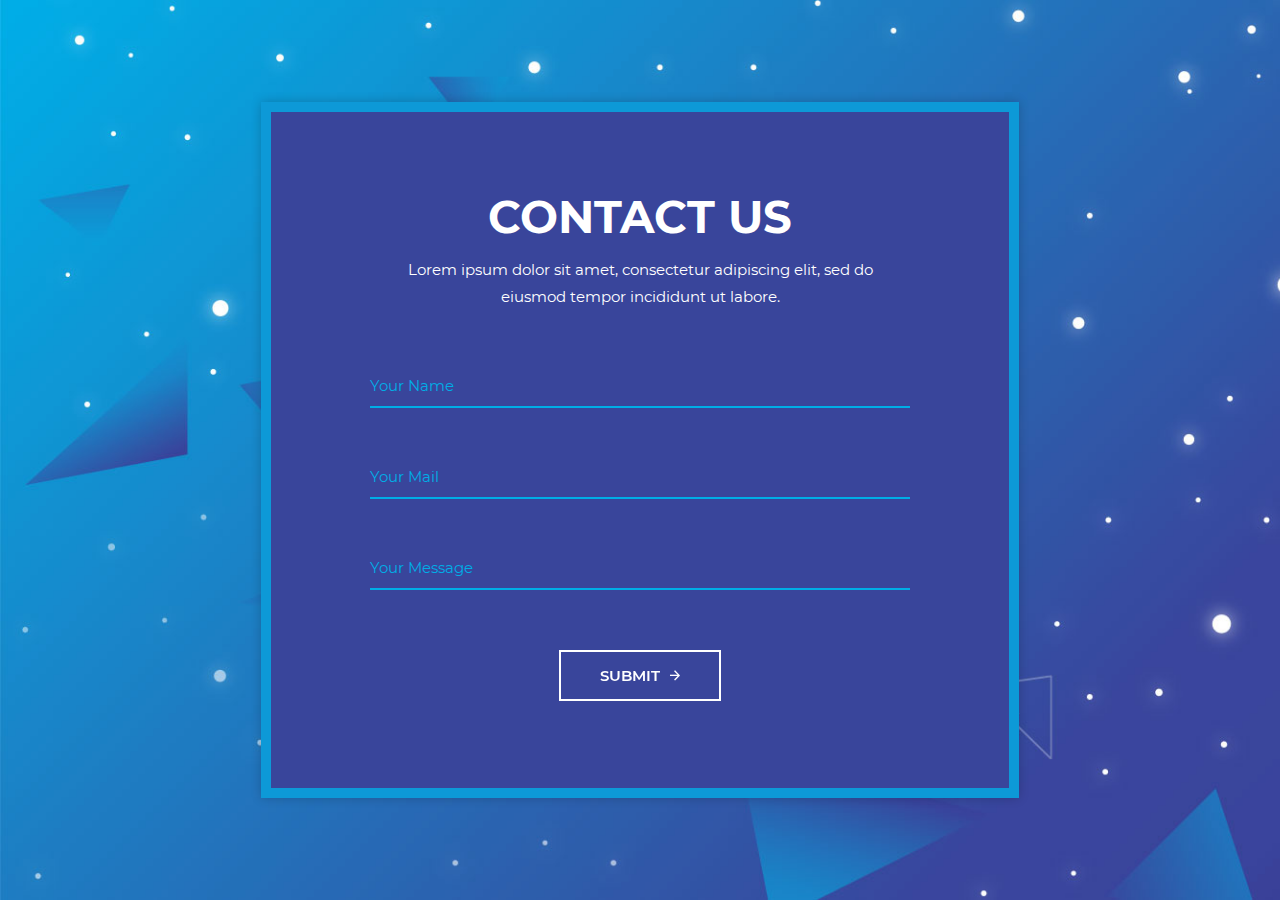
<file: colorlib-regform-23/index.html>
<!DOCTYPE html>
<html>
	<head>
		<meta charset="utf-8">
		<title>RegistrationForm_v7 by Colorlib</title>
		<meta name="viewport" content="width=device-width, initial-scale=1.0">

		<!-- MATERIAL DESIGN ICONIC FONT -->
		<link rel="stylesheet" href="fonts/material-design-iconic-font/css/material-design-iconic-font.min.css">
		
		<!-- STYLE CSS -->
		<link rel="stylesheet" href="css/style.css">
	</head>

	<body>

		<div class="wrapper">
			<div class="inner">
				<form action="">
					<h3>Contact Us</h3>
					<p>Lorem ipsum dolor sit amet, consectetur adipiscing elit, sed do eiusmod tempor incididunt ut labore.</p>
					<label class="form-group">
						<input type="text" class="form-control"  required>
						<span>Your Name</span>
						<span class="border"></span>
					</label>
					<label class="form-group">
						<input type="text" class="form-control"  required>
						<span for="">Your Mail</span>
						<span class="border"></span>
					</label>
					<label class="form-group" >
						<textarea name="" id="" class="form-control" required></textarea>
						<span for="">Your Message</span>
						<span class="border"></span>
					</label>
					<button>Submit 
						<i class="zmdi zmdi-arrow-right"></i>
					</button>
				</form>
			</div>
		</div>
		
	</body><!-- This templates was made by Colorlib (https://colorlib.com) -->
</html>
</file>
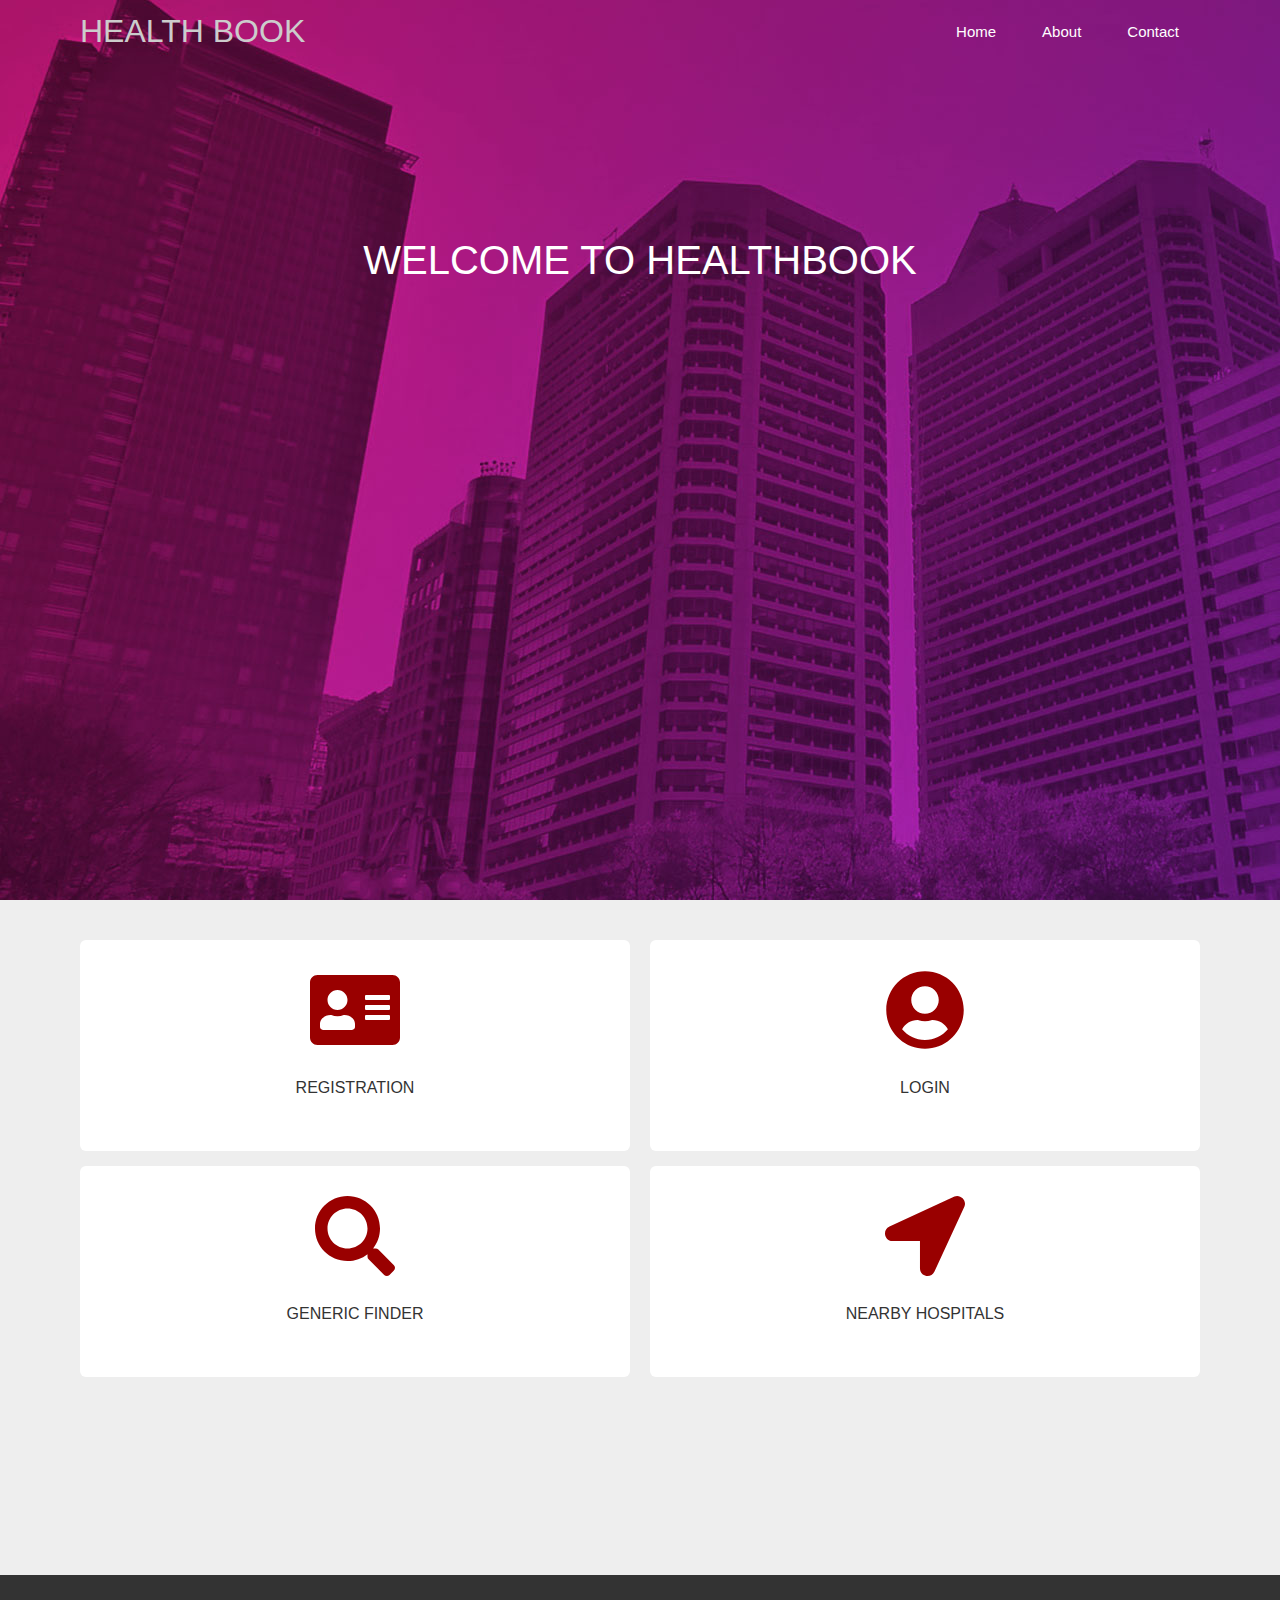
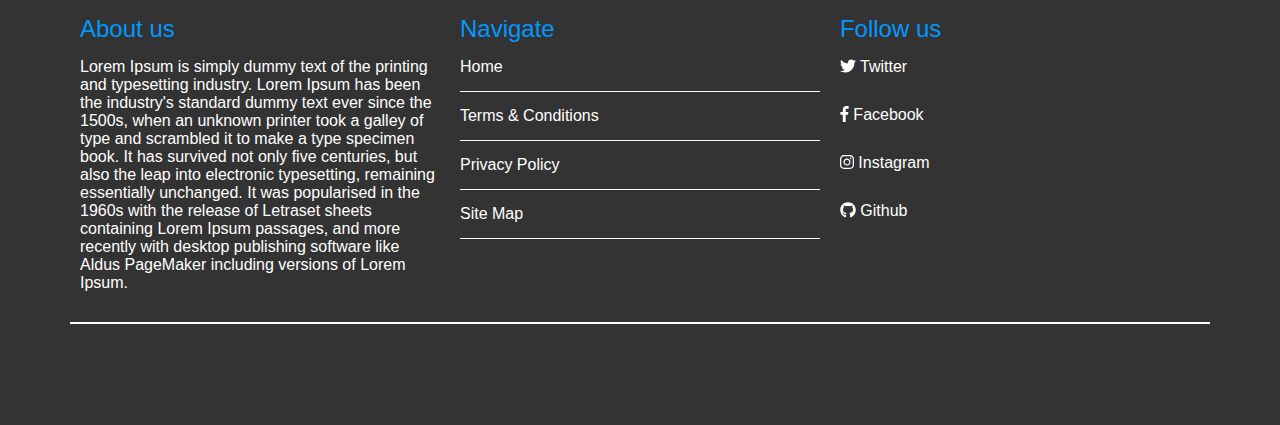
<file: Website/Index.html>
<!DOCTYPE html >
<html >
<head>
<meta http-equiv="Content-Type" content="text/html; charset=utf-8" />
<title>HEALTH BOOK</title>
<link href="css/main.css" rel="stylesheet">
<link href="css/all.min.css" rel="stylesheet">
<script src="js/all.min.js"></script>
<script src="js/jquery-3.3.1.min.js"></script>
<script src="js/main.js"></script>
</head>
<body>
<header class="header"> 
<div class="header-top">
<div class="container">
<div class="col-4 f-left"><h2 class="logo">Health Book</h2></div>
<div class="col-8 f-right">
<nav class="navigation">
<a href="#">Home</a>
<a href="#">About</a>
<a href="#">Contact</a>
</nav>
</div>
<div class="cf"></div>
</div>
<div class="banner">
<div class="col-12">
<h1>WELCOME TO HEALTHBOOK</h1>
</div><!--banner-col-->
</div><!--banner-->
</div><!--container-->
</header><!--header-->
<section class="services">
<div class="container">
<div class="col-6 f-left text-center">
<div class="ser-icon"><i class="fas fa-address-card"></i></div>
<p>REGISTRATION</p>
</div><!--col-->



<div class="col-6 text-center f-left">
<div class="ser-icon"><i class="fa fa-user-circle"></i></div>
<p>LOGIN</p>
</div><!--col-->

<div class="col-6 text-center f-left">
<div class="ser-icon"><i class="fa fa-search" aria-hidden="true"></i></div>
<p>GENERIC FINDER</p>
</div><!--col-->
<div class="col-6 text-center f-left">
<div class="ser-icon"><i class="fa fa-location-arrow" aria-hidden="true"></i></div>
<p>NEARBY HOSPITALS</p>
</div><!--col-->

<div class="cf"></div>
</div>
</section>

<section class="footer">
<div class="container">
<div class="col-4 f-left ">
<h2>About us</h2>
<p>
Lorem Ipsum is simply dummy text of the printing and typesetting industry. Lorem Ipsum has been the industry's standard dummy text ever since the 1500s, when an unknown printer took a galley of type and scrambled it to make a type specimen book. It has survived not only five centuries, but also the leap into electronic typesetting, remaining essentially unchanged. It was popularised in the 1960s with the release of Letraset sheets containing Lorem Ipsum passages, and more recently with desktop publishing software like Aldus PageMaker including versions of Lorem Ipsum.
</p>
</div><!--col-->

<div class="col-4 f-left ">
<h2>Navigate</h2>
<ul class="foot-nav">
<li><a href="#">Home</a></li>
<li><a href="#">Terms & Conditions</a></li>
<li><a href="#">Privacy Policy</a></li>
<li><a href="#">Site Map</a></li>
</ul>
</div><!--col-->

<div class="col-4 f-left">
<h2>Follow us</h2>
<ul>
<li><a href="#"><i class="fab fa-twitter"></i> Twitter</a></li>
<li><a href="#"><i class="fab fa-facebook-f"></i> Facebook</a></li>
<li><a href="#"><i class="fab fa-instagram"></i> Instagram</a></li>
<li><a href="#"><i class="fab fa-github"></i> Github</a></li>
</ul>

</div><!--col-->

<div class="cf"></div>
<div class="divider"></div>
</div>
</section>


<script src="https://code.jquery.com/jquery-2.2.0.min.js" type="text/javascript"></script>
  <script src="js/slick.min.js" type="text/javascript" charset="utf-8"></script>
  <script type="text/javascript">
    $(document).on('ready', function() {
      $(".vertical-center-4").slick({
        dots: true,
        vertical: true,
        centerMode: true,
        slidesToShow: 4,
        slidesToScroll: 2
      });
      $(".vertical-center-3").slick({
        dots: true,
        vertical: true,
        centerMode: true,
        slidesToShow: 3,
        slidesToScroll: 3
      });
      $(".vertical-center-2").slick({
        dots: true,
        vertical: true,
        centerMode: true,
        slidesToShow: 2,
        slidesToScroll: 2
      });
      $(".vertical-center").slick({
        dots: true,
        vertical: true,
        centerMode: true,
      });
      $(".vertical").slick({
        dots: true,
        vertical: true,
        slidesToShow: 3,
        slidesToScroll: 3
      });
      $(".regular").slick({
        dots: true,
        infinite: true,
        slidesToShow: 3,
        slidesToScroll: 3
      });
      $(".center").slick({
        dots: true,
        infinite: true,
        centerMode: true,
        slidesToShow: 5,
        slidesToScroll: 3
      });
      $(".variable").slick({
        dots: true,
        infinite: true,
        variableWidth: true
      });
      $(".lazy").slick({
        lazyLoad: 'ondemand', // ondemand progressive anticipated
        infinite: true
      });
    });
</script>




</body>
</html>
</file>
<file: colorlib-regform-23/css/style.css>
@font-face {
  font-family: "Montserrat-Regular";
  src: url("../fonts/Montserrat/Montserrat-Regular.ttf"); }
@font-face {
  font-family: "Montserrat-Bold";
  src: url("../fonts/Montserrat/Montserrat-Bold.ttf"); }
@font-face {
  font-family: "Montserrat-SemiBold";
  src: url("../fonts/Montserrat/Montserrat-SemiBold.ttf"); }
* {
  -webkit-box-sizing: border-box;
  -moz-box-sizing: border-box;
  box-sizing: border-box; }

body {
  font-family: "Montserrat-Regular";
  color: #fff;
  font-size: 15px;
  margin: 0; }

input, textarea, select, button {
  font-family: "Montserrat-Regular";
  color: #fff;
  font-size: 15px; }

p, h1, h2, h3, h4, h5, h6, ul {
  margin: 0; }

img {
  max-width: 100%; }

ul {
  padding-left: 0;
  margin-bottom: 0; }

a:hover {
  text-decoration: none; }

:focus {
  outline: none; }

.wrapper {
  min-height: 100vh;
  display: flex;
  align-items: center;
  background: url("../images/bg-registration-form-7.jpg") no-repeat;
  background-size: cover; }

.inner {
  max-width: 758px;
  margin: auto;
  background: #39459b;
  border: 10px solid #0d99d7;
  padding: 77px 99px 87px;
  box-shadow: 0px 0px 10px 0px rgba(0, 0, 0, 0.2);
  -webkit-box-shadow: 0px 0px 10px 0px rgba(0, 0, 0, 0.2);
  -moz-box-shadow: 0px 0px 10px 0px rgba(0, 0, 0, 0.2);
  -ms-box-shadow: 0px 0px 10px 0px rgba(0, 0, 0, 0.2);
  -o-box-shadow: 0px 0px 10px 0px rgba(0, 0, 0, 0.2); }

textarea {
  resize: none; }

h3 {
  text-transform: uppercase;
  font-size: 45px;
  font-family: "Montserrat-Bold";
  text-align: center;
  margin-bottom: 12px; }

p {
  text-align: center;
  padding: 0 10px;
  margin-bottom: 55px;
  line-height: 1.8; }

.form-group {
  position: relative;
  display: block;
  margin-bottom: 48px; }
  .form-group span {
    font-size: 15px;
    color: #00ade6;
    position: absolute;
    top: 11px;
    transition: all .2s ease;
    transform-origin: 0 0;
    cursor: text; }
  .form-group span.border {
    height: 2px;
    display: block;
    position: absolute;
    width: 100%;
    left: 0;
    top: 41px;
    transform: scaleX(0);
    transition: all .15s ease;
    background: #fff; }

.form-control {
  border: none;
  border-bottom: 2px solid #00ade6;
  display: block;
  width: 100%;
  height: 43px;
  font-size: 15px;
  background: none;
  font-family: "Montserrat-SemiBold"; }
  .form-control:focus, .form-control:valid {
    border-bottom: 2px solid #fff; }
    .form-control:focus + span, .form-control:valid + span {
      transform: translateY(-22px) scale(0.8); }
      .form-control:focus + span + .border, .form-control:valid + span + .border {
        transform: scaleX(1); }

textarea.form-control {
  padding-top: 10px;
  padding-bottom: 10px; }

button {
  border: none;
  width: 162px;
  height: 51px;
  border: 2px solid #fff;
  margin: auto;
  margin-top: 60px;
  cursor: pointer;
  display: flex;
  align-items: center;
  justify-content: center;
  padding: 0;
  background: none;
  color: #fff;
  text-transform: uppercase;
  font-family: "Montserrat-SemiBold";
  -webkit-transform: perspective(1px) translateZ(0);
  transform: perspective(1px) translateZ(0);
  position: relative;
  -webkit-transition-property: color;
  transition-property: color;
  -webkit-transition-duration: 0.3s;
  transition-duration: 0.3s; }
  button i {
    margin-left: 10px;
    -webkit-transform: translateZ(0);
    transform: translateZ(0);
    -webkit-transition-duration: 0.1s;
    transition-duration: 0.1s;
    -webkit-transition-property: transform;
    transition-property: transform;
    -webkit-transition-timing-function: ease-out;
    transition-timing-function: ease-out; }
  button:before {
    content: "";
    position: absolute;
    z-index: -1;
    top: 0;
    left: 0;
    right: 0;
    bottom: 0;
    background: #2098D1;
    -webkit-transform: scaleX(0);
    transform: scaleX(0);
    -webkit-transform-origin: 0 50%;
    transform-origin: 0 50%;
    -webkit-transition-property: transform;
    transition-property: transform;
    -webkit-transition-duration: 0.3s;
    transition-duration: 0.3s;
    -webkit-transition-timing-function: ease-out;
    transition-timing-function: ease-out; }
  button:hover {
    border-color: transparent; }
    button:hover:before {
      -webkit-transform: scaleX(1);
      transform: scaleX(1); }
    button:hover i {
      -webkit-transform: translateX(4px);
      transform: translateX(4px); }

@media (max-width: 767px) {
  h3 {
    font-size: 38px; }

  p {
    font-size: 14px;
    padding: 0; }

  .inner {
    padding: 27px 20px 37px;
    border: none;
    box-shadow: none;
    -webkit-box-shadow: none;
    -moz-box-shadow: none;
    -ms-box-shadow: none;
    -o-box-shadow: none; }

  .wrapper {
    background: #39459b;
    border: 10px solid #0d99d7; } }

/*# sourceMappingURL=style.css.map */
</file>
<file: Website/css/main.css>
*
{ box-sizing:border-box;}

html, body, div, span, applet, object, iframe,
h1, h2, h3, h4, h5, h6, p, blockquote, pre,
a, abbr, acronym, address, big, cite, code,
del, dfn, em, img, ins, kbd, q, s, samp,
small, strike, strong, sub, sup, tt, var,
b, u, i, center,
dl, dt, dd, ol, ul, li,
fieldset, form, label, legend,
table, caption, tbody, tfoot, thead, tr, th, td,
article, aside, canvas, details, embed, 
figure, figcaption, footer, header, hgroup, 
menu, nav, output, ruby, section, summary,
time, mark, audio, video {
	margin: 0;
	padding: 0;
	border: 0;
	font-size: 100%;
	font: inherit;
	vertical-align: baseline;
	box-sizing:border-box;
}
/* HTML5 display-role reset for older browsers */
article, aside, details, figcaption, figure, 
footer, header, hgroup, menu, nav, section {
	display: block;box-sizing:border-box;
}
body {
	line-height: 1;
}
ol, ul {
	list-style: none;
}
blockquote, q {
	quotes: none;
}
blockquote:before, blockquote:after,
q:before, q:after {
	content: '';
	content: none;
}
table {
	border-collapse: collapse;
	border-spacing: 0;
}
.cf
{ clear:both;}
.f-left
{ float:left;}
.f-right
{ float:right;}
.text-center
{ text-align:center;}
.container
{ width:1140px; margin:0 auto;}
.col-1
{ width:calc(8.33% - 20px); margin:0px 10px;}
.col-2
{ width:calc(16.66% - 20px); margin:0px 10px;}
.col-3
{ width:calc(25% - 20px); margin:0px 10px;}
.col-4
{ width:calc(33.33% - 20px); margin:0px 10px;}
.col-5
{ width:calc(41.66% - 20px); margin:0px 10px;}
.col-6
{ width:calc(50% - 20px); margin:0px 10px;}
.col-7
{ width:calc(58.33% - 20px); margin:0px 10px;}
.col-8
{ width:calc(66.66% - 20px); margin:0px 10px;}
.col-9
{ width:calc(75% - 20px); margin:0px 10px;}
.col-10
{ width:calc(83.33% - 20px); margin:0px 10px;}
.col-11
{ width:calc(91.66% - 20px); margin:0px 10px;}
.col-12
{ width:calc(100% - 20px); margin:0px 10px;}
.btn
{ display: inline-block; padding:10px 21px; border-radius:6px; text-decoration:none;font:15px Verdana, Geneva, sans-serif ;
color:#FFF; }
/*Reset Css*/
header,section
{ width:100vw; height:100vh;}
.header
{ background:url(../images/banner.jpg); padding-top:15px;}
.header .navigation
{ text-align:right;}
 .header .navigation a
 { display:inline-block; padding:8px 21px; font:15px Verdana, Geneva, sans-serif ; color:#FFF;
 transition:all 0.3s;  border-radius:3px; text-decoration:none;}
  .header .navigation a:hover
  { background-color:#643a79;} 
.logo
{ text-transform:uppercase; color:#CCC; font-size:2rem; font-family:Verdana, Geneva, sans-serif; }
.header .banner
{ text-align:center; padding-top:15%;}
.header .banner h1
{ font-size:2.5em; font-family:Verdana, Geneva, sans-serif; color:#FFF;}
.header .banner .banner-btn
{ background-color:#eb7d4b; cursor:pointer; box-shadow:0px 3px 0px #c86a40;transition:all 0.3s;
margin-top:6%;}
.header .banner .banner-btn:hover
{background-color:#4b9eeb;box-shadow:0px 3px 0px #4086c8;}

/*Slider*/
 .slider {
        width: 50%;
        margin: 100px auto;
    }

    .slick-slide {
      margin: 0px 20px;
    }

    .slick-slide img {
      width: 100%;
    }

    .slick-prev:before,
    .slick-next:before {
      color: black;
    }


    .slick-slide {
      transition: all ease-in-out .3s;
      opacity: .2;
    }

    .slick-active {
      opacity: .5;
    }

    .slick-current {
      opacity: 1;
    }

.services
{
	background-color:#eee; padding-top:40px;margin-bottom:-225px;
	
	}
.services .svg-inline--fa{ color:#900; font-size:5em; padding:30px; box-sizing:content-box; }
.services .col-6{ background-color:#FFF; border-radius:6px; margin-bottom:15px;}	

.services p
{font-size:1em; width:65%; margin:0 auto; text-align:center; font-family:Verdana, Geneva, sans-serif; color:#333; margin-bottom:55px;}

.services .ser-icon
{ -webkit-transform:scale(1); -webkit-transition:all 1s ease;-moz-transform:scale(1); -moz-transition:all 1s ease;}
.services .ser-icon:hover
{-moz-transform:scale(1.3);-webkit-transform:scale(1.3);}

.services .ser-title
{font-size:1.5em; padding:0.8em 0px; text-transform:uppercase;  font-family:Verdana, Geneva, sans-serif; color:#FFF;}
.services .ser-title + p
{font:0.9em/1.4 Verdana, Geneva, sans-serif; width:100%;text-align:center; color:#FFF;}

.footer
{ background-color:#333; padding:40px 0px;font:1rem Verdana, Geneva, sans-serif; height:50vh;}
.footer p
{font-size:1em; color:#fff; padding-top:15px;}
.footer .container{ border-bottom:1px solid #FFF;}
.footer h2
{ font:1.5rem Verdana, Geneva, sans-serif; color:#09F;}
.footer ul{ margin:0px; padding:0px;}
.divider{ width:100%; height:1px; background-color:#FFF; margin-top:30px;}
.footer ul li
{ padding:15px 0px;}
.footer ul li a
{display:block;font:1rem Verdana, Geneva, sans-serif;  color:#FFF; text-decoration:none; }
.footer ul li a:hover
{ color:#0CF;}
.foot-nav li
{ border-bottom:1px solid #FFF;}
.svg-inline--fa
{ display:inline-block; color:#fff;}
</file>
<file: colorlib-regform-23/fonts/material-design-iconic-font/css/material-design-iconic-font.min.css>
@font-face{font-family:Material-Design-Iconic-Font;src:url(../fonts/Material-Design-Iconic-Font.woff2?v=2.2.0) format('woff2'),url(../fonts/Material-Design-Iconic-Font.woff?v=2.2.0) format('woff'),url(../fonts/Material-Design-Iconic-Font.ttf?v=2.2.0) format('truetype')}.zmdi{display:inline-block;font:normal normal normal 14px/1 'Material-Design-Iconic-Font';font-size:inherit;text-rendering:auto;-webkit-font-smoothing:antialiased;-moz-osx-font-smoothing:grayscale}.zmdi-hc-lg{font-size:1.33333333em;line-height:.75em;vertical-align:-15%}.zmdi-hc-2x{font-size:2em}.zmdi-hc-3x{font-size:3em}.zmdi-hc-4x{font-size:4em}.zmdi-hc-5x{font-size:5em}.zmdi-hc-fw{width:1.28571429em;text-align:center}.zmdi-hc-ul{padding-left:0;margin-left:2.14285714em;list-style-type:none}.zmdi-hc-ul>li{position:relative}.zmdi-hc-li{position:absolute;left:-2.14285714em;width:2.14285714em;top:.14285714em;text-align:center}.zmdi-hc-li.zmdi-hc-lg{left:-1.85714286em}.zmdi-hc-border{padding:.1em .25em;border:solid .1em #9e9e9e;border-radius:2px}.zmdi-hc-border-circle{padding:.1em .25em;border:solid .1em #9e9e9e;border-radius:50%}.zmdi.pull-left{float:left;margin-right:.15em}.zmdi.pull-right{float:right;margin-left:.15em}.zmdi-hc-spin{-webkit-animation:zmdi-spin 1.5s infinite linear;animation:zmdi-spin 1.5s infinite linear}.zmdi-hc-spin-reverse{-webkit-animation:zmdi-spin-reverse 1.5s infinite linear;animation:zmdi-spin-reverse 1.5s infinite linear}@-webkit-keyframes zmdi-spin{0%{-webkit-transform:rotate(0deg);transform:rotate(0deg)}100%{-webkit-transform:rotate(359deg);transform:rotate(359deg)}}@keyframes zmdi-spin{0%{-webkit-transform:rotate(0deg);transform:rotate(0deg)}100%{-webkit-transform:rotate(359deg);transform:rotate(359deg)}}@-webkit-keyframes zmdi-spin-reverse{0%{-webkit-transform:rotate(0deg);transform:rotate(0deg)}100%{-webkit-transform:rotate(-359deg);transform:rotate(-359deg)}}@keyframes zmdi-spin-reverse{0%{-webkit-transform:rotate(0deg);transform:rotate(0deg)}100%{-webkit-transform:rotate(-359deg);transform:rotate(-359deg)}}.zmdi-hc-rotate-90{-webkit-transform:rotate(90deg);-ms-transform:rotate(90deg);transform:rotate(90deg)}.zmdi-hc-rotate-180{-webkit-transform:rotate(180deg);-ms-transform:rotate(180deg);transform:rotate(180deg)}.zmdi-hc-rotate-270{-webkit-transform:rotate(270deg);-ms-transform:rotate(270deg);transform:rotate(270deg)}.zmdi-hc-flip-horizontal{-webkit-transform:scale(-1,1);-ms-transform:scale(-1,1);transform:scale(-1,1)}.zmdi-hc-flip-vertical{-webkit-transform:scale(1,-1);-ms-transform:scale(1,-1);transform:scale(1,-1)}.zmdi-hc-stack{position:relative;display:inline-block;width:2em;height:2em;line-height:2em;vertical-align:middle}.zmdi-hc-stack-1x,.zmdi-hc-stack-2x{position:absolute;left:0;width:100%;text-align:center}.zmdi-hc-stack-1x{line-height:inherit}.zmdi-hc-stack-2x{font-size:2em}.zmdi-hc-inverse{color:#fff}.zmdi-3d-rotation:before{content:'\f101'}.zmdi-airplane-off:before{content:'\f102'}.zmdi-airplane:before{content:'\f103'}.zmdi-album:before{content:'\f104'}.zmdi-archive:before{content:'\f105'}.zmdi-assignment-account:before{content:'\f106'}.zmdi-assignment-alert:before{content:'\f107'}.zmdi-assignment-check:before{content:'\f108'}.zmdi-assignment-o:before{content:'\f109'}.zmdi-assignment-return:before{content:'\f10a'}.zmdi-assignment-returned:before{content:'\f10b'}.zmdi-assignment:before{content:'\f10c'}.zmdi-attachment-alt:before{content:'\f10d'}.zmdi-attachment:before{content:'\f10e'}.zmdi-audio:before{content:'\f10f'}.zmdi-badge-check:before{content:'\f110'}.zmdi-balance-wallet:before{content:'\f111'}.zmdi-balance:before{content:'\f112'}.zmdi-battery-alert:before{content:'\f113'}.zmdi-battery-flash:before{content:'\f114'}.zmdi-battery-unknown:before{content:'\f115'}.zmdi-battery:before{content:'\f116'}.zmdi-bike:before{content:'\f117'}.zmdi-block-alt:before{content:'\f118'}.zmdi-block:before{content:'\f119'}.zmdi-boat:before{content:'\f11a'}.zmdi-book-image:before{content:'\f11b'}.zmdi-book:before{content:'\f11c'}.zmdi-bookmark-outline:before{content:'\f11d'}.zmdi-bookmark:before{content:'\f11e'}.zmdi-brush:before{content:'\f11f'}.zmdi-bug:before{content:'\f120'}.zmdi-bus:before{content:'\f121'}.zmdi-cake:before{content:'\f122'}.zmdi-car-taxi:before{content:'\f123'}.zmdi-car-wash:before{content:'\f124'}.zmdi-car:before{content:'\f125'}.zmdi-card-giftcard:before{content:'\f126'}.zmdi-card-membership:before{content:'\f127'}.zmdi-card-travel:before{content:'\f128'}.zmdi-card:before{content:'\f129'}.zmdi-case-check:before{content:'\f12a'}.zmdi-case-download:before{content:'\f12b'}.zmdi-case-play:before{content:'\f12c'}.zmdi-case:before{content:'\f12d'}.zmdi-cast-connected:before{content:'\f12e'}.zmdi-cast:before{content:'\f12f'}.zmdi-chart-donut:before{content:'\f130'}.zmdi-chart:before{content:'\f131'}.zmdi-city-alt:before{content:'\f132'}.zmdi-city:before{content:'\f133'}.zmdi-close-circle-o:before{content:'\f134'}.zmdi-close-circle:before{content:'\f135'}.zmdi-close:before{content:'\f136'}.zmdi-cocktail:before{content:'\f137'}.zmdi-code-setting:before{content:'\f138'}.zmdi-code-smartphone:before{content:'\f139'}.zmdi-code:before{content:'\f13a'}.zmdi-coffee:before{content:'\f13b'}.zmdi-collection-bookmark:before{content:'\f13c'}.zmdi-collection-case-play:before{content:'\f13d'}.zmdi-collection-folder-image:before{content:'\f13e'}.zmdi-collection-image-o:before{content:'\f13f'}.zmdi-collection-image:before{content:'\f140'}.zmdi-collection-item-1:before{content:'\f141'}.zmdi-collection-item-2:before{content:'\f142'}.zmdi-collection-item-3:before{content:'\f143'}.zmdi-collection-item-4:before{content:'\f144'}.zmdi-collection-item-5:before{content:'\f145'}.zmdi-collection-item-6:before{content:'\f146'}.zmdi-collection-item-7:before{content:'\f147'}.zmdi-collection-item-8:before{content:'\f148'}.zmdi-collection-item-9-plus:before{content:'\f149'}.zmdi-collection-item-9:before{content:'\f14a'}.zmdi-collection-item:before{content:'\f14b'}.zmdi-collection-music:before{content:'\f14c'}.zmdi-collection-pdf:before{content:'\f14d'}.zmdi-collection-plus:before{content:'\f14e'}.zmdi-collection-speaker:before{content:'\f14f'}.zmdi-collection-text:before{content:'\f150'}.zmdi-collection-video:before{content:'\f151'}.zmdi-compass:before{content:'\f152'}.zmdi-cutlery:before{content:'\f153'}.zmdi-delete:before{content:'\f154'}.zmdi-dialpad:before{content:'\f155'}.zmdi-dns:before{content:'\f156'}.zmdi-drink:before{content:'\f157'}.zmdi-edit:before{content:'\f158'}.zmdi-email-open:before{content:'\f159'}.zmdi-email:before{content:'\f15a'}.zmdi-eye-off:before{content:'\f15b'}.zmdi-eye:before{content:'\f15c'}.zmdi-eyedropper:before{content:'\f15d'}.zmdi-favorite-outline:before{content:'\f15e'}.zmdi-favorite:before{content:'\f15f'}.zmdi-filter-list:before{content:'\f160'}.zmdi-fire:before{content:'\f161'}.zmdi-flag:before{content:'\f162'}.zmdi-flare:before{content:'\f163'}.zmdi-flash-auto:before{content:'\f164'}.zmdi-flash-off:before{content:'\f165'}.zmdi-flash:before{content:'\f166'}.zmdi-flip:before{content:'\f167'}.zmdi-flower-alt:before{content:'\f168'}.zmdi-flower:before{content:'\f169'}.zmdi-font:before{content:'\f16a'}.zmdi-fullscreen-alt:before{content:'\f16b'}.zmdi-fullscreen-exit:before{content:'\f16c'}.zmdi-fullscreen:before{content:'\f16d'}.zmdi-functions:before{content:'\f16e'}.zmdi-gas-station:before{content:'\f16f'}.zmdi-gesture:before{content:'\f170'}.zmdi-globe-alt:before{content:'\f171'}.zmdi-globe-lock:before{content:'\f172'}.zmdi-globe:before{content:'\f173'}.zmdi-graduation-cap:before{content:'\f174'}.zmdi-home:before{content:'\f175'}.zmdi-hospital-alt:before{content:'\f176'}.zmdi-hospital:before{content:'\f177'}.zmdi-hotel:before{content:'\f178'}.zmdi-hourglass-alt:before{content:'\f179'}.zmdi-hourglass-outline:before{content:'\f17a'}.zmdi-hourglass:before{content:'\f17b'}.zmdi-http:before{content:'\f17c'}.zmdi-image-alt:before{content:'\f17d'}.zmdi-image-o:before{content:'\f17e'}.zmdi-image:before{content:'\f17f'}.zmdi-inbox:before{content:'\f180'}.zmdi-invert-colors-off:before{content:'\f181'}.zmdi-invert-colors:before{content:'\f182'}.zmdi-key:before{content:'\f183'}.zmdi-label-alt-outline:before{content:'\f184'}.zmdi-label-alt:before{content:'\f185'}.zmdi-label-heart:before{content:'\f186'}.zmdi-label:before{content:'\f187'}.zmdi-labels:before{content:'\f188'}.zmdi-lamp:before{content:'\f189'}.zmdi-landscape:before{content:'\f18a'}.zmdi-layers-off:before{content:'\f18b'}.zmdi-layers:before{content:'\f18c'}.zmdi-library:before{content:'\f18d'}.zmdi-link:before{content:'\f18e'}.zmdi-lock-open:before{content:'\f18f'}.zmdi-lock-outline:before{content:'\f190'}.zmdi-lock:before{content:'\f191'}.zmdi-mail-reply-all:before{content:'\f192'}.zmdi-mail-reply:before{content:'\f193'}.zmdi-mail-send:before{content:'\f194'}.zmdi-mall:before{content:'\f195'}.zmdi-map:before{content:'\f196'}.zmdi-menu:before{content:'\f197'}.zmdi-money-box:before{content:'\f198'}.zmdi-money-off:before{content:'\f199'}.zmdi-money:before{content:'\f19a'}.zmdi-more-vert:before{content:'\f19b'}.zmdi-more:before{content:'\f19c'}.zmdi-movie-alt:before{content:'\f19d'}.zmdi-movie:before{content:'\f19e'}.zmdi-nature-people:before{content:'\f19f'}.zmdi-nature:before{content:'\f1a0'}.zmdi-navigation:before{content:'\f1a1'}.zmdi-open-in-browser:before{content:'\f1a2'}.zmdi-open-in-new:before{content:'\f1a3'}.zmdi-palette:before{content:'\f1a4'}.zmdi-parking:before{content:'\f1a5'}.zmdi-pin-account:before{content:'\f1a6'}.zmdi-pin-assistant:before{content:'\f1a7'}.zmdi-pin-drop:before{content:'\f1a8'}.zmdi-pin-help:before{content:'\f1a9'}.zmdi-pin-off:before{content:'\f1aa'}.zmdi-pin:before{content:'\f1ab'}.zmdi-pizza:before{content:'\f1ac'}.zmdi-plaster:before{content:'\f1ad'}.zmdi-power-setting:before{content:'\f1ae'}.zmdi-power:before{content:'\f1af'}.zmdi-print:before{content:'\f1b0'}.zmdi-puzzle-piece:before{content:'\f1b1'}.zmdi-quote:before{content:'\f1b2'}.zmdi-railway:before{content:'\f1b3'}.zmdi-receipt:before{content:'\f1b4'}.zmdi-refresh-alt:before{content:'\f1b5'}.zmdi-refresh-sync-alert:before{content:'\f1b6'}.zmdi-refresh-sync-off:before{content:'\f1b7'}.zmdi-refresh-sync:before{content:'\f1b8'}.zmdi-refresh:before{content:'\f1b9'}.zmdi-roller:before{content:'\f1ba'}.zmdi-ruler:before{content:'\f1bb'}.zmdi-scissors:before{content:'\f1bc'}.zmdi-screen-rotation-lock:before{content:'\f1bd'}.zmdi-screen-rotation:before{content:'\f1be'}.zmdi-search-for:before{content:'\f1bf'}.zmdi-search-in-file:before{content:'\f1c0'}.zmdi-search-in-page:before{content:'\f1c1'}.zmdi-search-replace:before{content:'\f1c2'}.zmdi-search:before{content:'\f1c3'}.zmdi-seat:before{content:'\f1c4'}.zmdi-settings-square:before{content:'\f1c5'}.zmdi-settings:before{content:'\f1c6'}.zmdi-shield-check:before{content:'\f1c7'}.zmdi-shield-security:before{content:'\f1c8'}.zmdi-shopping-basket:before{content:'\f1c9'}.zmdi-shopping-cart-plus:before{content:'\f1ca'}.zmdi-shopping-cart:before{content:'\f1cb'}.zmdi-sign-in:before{content:'\f1cc'}.zmdi-sort-amount-asc:before{content:'\f1cd'}.zmdi-sort-amount-desc:before{content:'\f1ce'}.zmdi-sort-asc:before{content:'\f1cf'}.zmdi-sort-desc:before{content:'\f1d0'}.zmdi-spellcheck:before{content:'\f1d1'}.zmdi-storage:before{content:'\f1d2'}.zmdi-store-24:before{content:'\f1d3'}.zmdi-store:before{content:'\f1d4'}.zmdi-subway:before{content:'\f1d5'}.zmdi-sun:before{content:'\f1d6'}.zmdi-tab-unselected:before{content:'\f1d7'}.zmdi-tab:before{content:'\f1d8'}.zmdi-tag-close:before{content:'\f1d9'}.zmdi-tag-more:before{content:'\f1da'}.zmdi-tag:before{content:'\f1db'}.zmdi-thumb-down:before{content:'\f1dc'}.zmdi-thumb-up-down:before{content:'\f1dd'}.zmdi-thumb-up:before{content:'\f1de'}.zmdi-ticket-star:before{content:'\f1df'}.zmdi-toll:before{content:'\f1e0'}.zmdi-toys:before{content:'\f1e1'}.zmdi-traffic:before{content:'\f1e2'}.zmdi-translate:before{content:'\f1e3'}.zmdi-triangle-down:before{content:'\f1e4'}.zmdi-triangle-up:before{content:'\f1e5'}.zmdi-truck:before{content:'\f1e6'}.zmdi-turning-sign:before{content:'\f1e7'}.zmdi-wallpaper:before{content:'\f1e8'}.zmdi-washing-machine:before{content:'\f1e9'}.zmdi-window-maximize:before{content:'\f1ea'}.zmdi-window-minimize:before{content:'\f1eb'}.zmdi-window-restore:before{content:'\f1ec'}.zmdi-wrench:before{content:'\f1ed'}.zmdi-zoom-in:before{content:'\f1ee'}.zmdi-zoom-out:before{content:'\f1ef'}.zmdi-alert-circle-o:before{content:'\f1f0'}.zmdi-alert-circle:before{content:'\f1f1'}.zmdi-alert-octagon:before{content:'\f1f2'}.zmdi-alert-polygon:before{content:'\f1f3'}.zmdi-alert-triangle:before{content:'\f1f4'}.zmdi-help-outline:before{content:'\f1f5'}.zmdi-help:before{content:'\f1f6'}.zmdi-info-outline:before{content:'\f1f7'}.zmdi-info:before{content:'\f1f8'}.zmdi-notifications-active:before{content:'\f1f9'}.zmdi-notifications-add:before{content:'\f1fa'}.zmdi-notifications-none:before{content:'\f1fb'}.zmdi-notifications-off:before{content:'\f1fc'}.zmdi-notifications-paused:before{content:'\f1fd'}.zmdi-notifications:before{content:'\f1fe'}.zmdi-account-add:before{content:'\f1ff'}.zmdi-account-box-mail:before{content:'\f200'}.zmdi-account-box-o:before{content:'\f201'}.zmdi-account-box-phone:before{content:'\f202'}.zmdi-account-box:before{content:'\f203'}.zmdi-account-calendar:before{content:'\f204'}.zmdi-account-circle:before{content:'\f205'}.zmdi-account-o:before{content:'\f206'}.zmdi-account:before{content:'\f207'}.zmdi-accounts-add:before{content:'\f208'}.zmdi-accounts-alt:before{content:'\f209'}.zmdi-accounts-list-alt:before{content:'\f20a'}.zmdi-accounts-list:before{content:'\f20b'}.zmdi-accounts-outline:before{content:'\f20c'}.zmdi-accounts:before{content:'\f20d'}.zmdi-face:before{content:'\f20e'}.zmdi-female:before{content:'\f20f'}.zmdi-male-alt:before{content:'\f210'}.zmdi-male-female:before{content:'\f211'}.zmdi-male:before{content:'\f212'}.zmdi-mood-bad:before{content:'\f213'}.zmdi-mood:before{content:'\f214'}.zmdi-run:before{content:'\f215'}.zmdi-walk:before{content:'\f216'}.zmdi-cloud-box:before{content:'\f217'}.zmdi-cloud-circle:before{content:'\f218'}.zmdi-cloud-done:before{content:'\f219'}.zmdi-cloud-download:before{content:'\f21a'}.zmdi-cloud-off:before{content:'\f21b'}.zmdi-cloud-outline-alt:before{content:'\f21c'}.zmdi-cloud-outline:before{content:'\f21d'}.zmdi-cloud-upload:before{content:'\f21e'}.zmdi-cloud:before{content:'\f21f'}.zmdi-download:before{content:'\f220'}.zmdi-file-plus:before{content:'\f221'}.zmdi-file-text:before{content:'\f222'}.zmdi-file:before{content:'\f223'}.zmdi-folder-outline:before{content:'\f224'}.zmdi-folder-person:before{content:'\f225'}.zmdi-folder-star-alt:before{content:'\f226'}.zmdi-folder-star:before{content:'\f227'}.zmdi-folder:before{content:'\f228'}.zmdi-gif:before{content:'\f229'}.zmdi-upload:before{content:'\f22a'}.zmdi-border-all:before{content:'\f22b'}.zmdi-border-bottom:before{content:'\f22c'}.zmdi-border-clear:before{content:'\f22d'}.zmdi-border-color:before{content:'\f22e'}.zmdi-border-horizontal:before{content:'\f22f'}.zmdi-border-inner:before{content:'\f230'}.zmdi-border-left:before{content:'\f231'}.zmdi-border-outer:before{content:'\f232'}.zmdi-border-right:before{content:'\f233'}.zmdi-border-style:before{content:'\f234'}.zmdi-border-top:before{content:'\f235'}.zmdi-border-vertical:before{content:'\f236'}.zmdi-copy:before{content:'\f237'}.zmdi-crop:before{content:'\f238'}.zmdi-format-align-center:before{content:'\f239'}.zmdi-format-align-justify:before{content:'\f23a'}.zmdi-format-align-left:before{content:'\f23b'}.zmdi-format-align-right:before{content:'\f23c'}.zmdi-format-bold:before{content:'\f23d'}.zmdi-format-clear-all:before{content:'\f23e'}.zmdi-format-clear:before{content:'\f23f'}.zmdi-format-color-fill:before{content:'\f240'}.zmdi-format-color-reset:before{content:'\f241'}.zmdi-format-color-text:before{content:'\f242'}.zmdi-format-indent-decrease:before{content:'\f243'}.zmdi-format-indent-increase:before{content:'\f244'}.zmdi-format-italic:before{content:'\f245'}.zmdi-format-line-spacing:before{content:'\f246'}.zmdi-format-list-bulleted:before{content:'\f247'}.zmdi-format-list-numbered:before{content:'\f248'}.zmdi-format-ltr:before{content:'\f249'}.zmdi-format-rtl:before{content:'\f24a'}.zmdi-format-size:before{content:'\f24b'}.zmdi-format-strikethrough-s:before{content:'\f24c'}.zmdi-format-strikethrough:before{content:'\f24d'}.zmdi-format-subject:before{content:'\f24e'}.zmdi-format-underlined:before{content:'\f24f'}.zmdi-format-valign-bottom:before{content:'\f250'}.zmdi-format-valign-center:before{content:'\f251'}.zmdi-format-valign-top:before{content:'\f252'}.zmdi-redo:before{content:'\f253'}.zmdi-select-all:before{content:'\f254'}.zmdi-space-bar:before{content:'\f255'}.zmdi-text-format:before{content:'\f256'}.zmdi-transform:before{content:'\f257'}.zmdi-undo:before{content:'\f258'}.zmdi-wrap-text:before{content:'\f259'}.zmdi-comment-alert:before{content:'\f25a'}.zmdi-comment-alt-text:before{content:'\f25b'}.zmdi-comment-alt:before{content:'\f25c'}.zmdi-comment-edit:before{content:'\f25d'}.zmdi-comment-image:before{content:'\f25e'}.zmdi-comment-list:before{content:'\f25f'}.zmdi-comment-more:before{content:'\f260'}.zmdi-comment-outline:before{content:'\f261'}.zmdi-comment-text-alt:before{content:'\f262'}.zmdi-comment-text:before{content:'\f263'}.zmdi-comment-video:before{content:'\f264'}.zmdi-comment:before{content:'\f265'}.zmdi-comments:before{content:'\f266'}.zmdi-check-all:before{content:'\f267'}.zmdi-check-circle-u:before{content:'\f268'}.zmdi-check-circle:before{content:'\f269'}.zmdi-check-square:before{content:'\f26a'}.zmdi-check:before{content:'\f26b'}.zmdi-circle-o:before{content:'\f26c'}.zmdi-circle:before{content:'\f26d'}.zmdi-dot-circle-alt:before{content:'\f26e'}.zmdi-dot-circle:before{content:'\f26f'}.zmdi-minus-circle-outline:before{content:'\f270'}.zmdi-minus-circle:before{content:'\f271'}.zmdi-minus-square:before{content:'\f272'}.zmdi-minus:before{content:'\f273'}.zmdi-plus-circle-o-duplicate:before{content:'\f274'}.zmdi-plus-circle-o:before{content:'\f275'}.zmdi-plus-circle:before{content:'\f276'}.zmdi-plus-square:before{content:'\f277'}.zmdi-plus:before{content:'\f278'}.zmdi-square-o:before{content:'\f279'}.zmdi-star-circle:before{content:'\f27a'}.zmdi-star-half:before{content:'\f27b'}.zmdi-star-outline:before{content:'\f27c'}.zmdi-star:before{content:'\f27d'}.zmdi-bluetooth-connected:before{content:'\f27e'}.zmdi-bluetooth-off:before{content:'\f27f'}.zmdi-bluetooth-search:before{content:'\f280'}.zmdi-bluetooth-setting:before{content:'\f281'}.zmdi-bluetooth:before{content:'\f282'}.zmdi-camera-add:before{content:'\f283'}.zmdi-camera-alt:before{content:'\f284'}.zmdi-camera-bw:before{content:'\f285'}.zmdi-camera-front:before{content:'\f286'}.zmdi-camera-mic:before{content:'\f287'}.zmdi-camera-party-mode:before{content:'\f288'}.zmdi-camera-rear:before{content:'\f289'}.zmdi-camera-roll:before{content:'\f28a'}.zmdi-camera-switch:before{content:'\f28b'}.zmdi-camera:before{content:'\f28c'}.zmdi-card-alert:before{content:'\f28d'}.zmdi-card-off:before{content:'\f28e'}.zmdi-card-sd:before{content:'\f28f'}.zmdi-card-sim:before{content:'\f290'}.zmdi-desktop-mac:before{content:'\f291'}.zmdi-desktop-windows:before{content:'\f292'}.zmdi-device-hub:before{content:'\f293'}.zmdi-devices-off:before{content:'\f294'}.zmdi-devices:before{content:'\f295'}.zmdi-dock:before{content:'\f296'}.zmdi-floppy:before{content:'\f297'}.zmdi-gamepad:before{content:'\f298'}.zmdi-gps-dot:before{content:'\f299'}.zmdi-gps-off:before{content:'\f29a'}.zmdi-gps:before{content:'\f29b'}.zmdi-headset-mic:before{content:'\f29c'}.zmdi-headset:before{content:'\f29d'}.zmdi-input-antenna:before{content:'\f29e'}.zmdi-input-composite:before{content:'\f29f'}.zmdi-input-hdmi:before{content:'\f2a0'}.zmdi-input-power:before{content:'\f2a1'}.zmdi-input-svideo:before{content:'\f2a2'}.zmdi-keyboard-hide:before{content:'\f2a3'}.zmdi-keyboard:before{content:'\f2a4'}.zmdi-laptop-chromebook:before{content:'\f2a5'}.zmdi-laptop-mac:before{content:'\f2a6'}.zmdi-laptop:before{content:'\f2a7'}.zmdi-mic-off:before{content:'\f2a8'}.zmdi-mic-outline:before{content:'\f2a9'}.zmdi-mic-setting:before{content:'\f2aa'}.zmdi-mic:before{content:'\f2ab'}.zmdi-mouse:before{content:'\f2ac'}.zmdi-network-alert:before{content:'\f2ad'}.zmdi-network-locked:before{content:'\f2ae'}.zmdi-network-off:before{content:'\f2af'}.zmdi-network-outline:before{content:'\f2b0'}.zmdi-network-setting:before{content:'\f2b1'}.zmdi-network:before{content:'\f2b2'}.zmdi-phone-bluetooth:before{content:'\f2b3'}.zmdi-phone-end:before{content:'\f2b4'}.zmdi-phone-forwarded:before{content:'\f2b5'}.zmdi-phone-in-talk:before{content:'\f2b6'}.zmdi-phone-locked:before{content:'\f2b7'}.zmdi-phone-missed:before{content:'\f2b8'}.zmdi-phone-msg:before{content:'\f2b9'}.zmdi-phone-paused:before{content:'\f2ba'}.zmdi-phone-ring:before{content:'\f2bb'}.zmdi-phone-setting:before{content:'\f2bc'}.zmdi-phone-sip:before{content:'\f2bd'}.zmdi-phone:before{content:'\f2be'}.zmdi-portable-wifi-changes:before{content:'\f2bf'}.zmdi-portable-wifi-off:before{content:'\f2c0'}.zmdi-portable-wifi:before{content:'\f2c1'}.zmdi-radio:before{content:'\f2c2'}.zmdi-reader:before{content:'\f2c3'}.zmdi-remote-control-alt:before{content:'\f2c4'}.zmdi-remote-control:before{content:'\f2c5'}.zmdi-router:before{content:'\f2c6'}.zmdi-scanner:before{content:'\f2c7'}.zmdi-smartphone-android:before{content:'\f2c8'}.zmdi-smartphone-download:before{content:'\f2c9'}.zmdi-smartphone-erase:before{content:'\f2ca'}.zmdi-smartphone-info:before{content:'\f2cb'}.zmdi-smartphone-iphone:before{content:'\f2cc'}.zmdi-smartphone-landscape-lock:before{content:'\f2cd'}.zmdi-smartphone-landscape:before{content:'\f2ce'}.zmdi-smartphone-lock:before{content:'\f2cf'}.zmdi-smartphone-portrait-lock:before{content:'\f2d0'}.zmdi-smartphone-ring:before{content:'\f2d1'}.zmdi-smartphone-setting:before{content:'\f2d2'}.zmdi-smartphone-setup:before{content:'\f2d3'}.zmdi-smartphone:before{content:'\f2d4'}.zmdi-speaker:before{content:'\f2d5'}.zmdi-tablet-android:before{content:'\f2d6'}.zmdi-tablet-mac:before{content:'\f2d7'}.zmdi-tablet:before{content:'\f2d8'}.zmdi-tv-alt-play:before{content:'\f2d9'}.zmdi-tv-list:before{content:'\f2da'}.zmdi-tv-play:before{content:'\f2db'}.zmdi-tv:before{content:'\f2dc'}.zmdi-usb:before{content:'\f2dd'}.zmdi-videocam-off:before{content:'\f2de'}.zmdi-videocam-switch:before{content:'\f2df'}.zmdi-videocam:before{content:'\f2e0'}.zmdi-watch:before{content:'\f2e1'}.zmdi-wifi-alt-2:before{content:'\f2e2'}.zmdi-wifi-alt:before{content:'\f2e3'}.zmdi-wifi-info:before{content:'\f2e4'}.zmdi-wifi-lock:before{content:'\f2e5'}.zmdi-wifi-off:before{content:'\f2e6'}.zmdi-wifi-outline:before{content:'\f2e7'}.zmdi-wifi:before{content:'\f2e8'}.zmdi-arrow-left-bottom:before{content:'\f2e9'}.zmdi-arrow-left:before{content:'\f2ea'}.zmdi-arrow-merge:before{content:'\f2eb'}.zmdi-arrow-missed:before{content:'\f2ec'}.zmdi-arrow-right-top:before{content:'\f2ed'}.zmdi-arrow-right:before{content:'\f2ee'}.zmdi-arrow-split:before{content:'\f2ef'}.zmdi-arrows:before{content:'\f2f0'}.zmdi-caret-down-circle:before{content:'\f2f1'}.zmdi-caret-down:before{content:'\f2f2'}.zmdi-caret-left-circle:before{content:'\f2f3'}.zmdi-caret-left:before{content:'\f2f4'}.zmdi-caret-right-circle:before{content:'\f2f5'}.zmdi-caret-right:before{content:'\f2f6'}.zmdi-caret-up-circle:before{content:'\f2f7'}.zmdi-caret-up:before{content:'\f2f8'}.zmdi-chevron-down:before{content:'\f2f9'}.zmdi-chevron-left:before{content:'\f2fa'}.zmdi-chevron-right:before{content:'\f2fb'}.zmdi-chevron-up:before{content:'\f2fc'}.zmdi-forward:before{content:'\f2fd'}.zmdi-long-arrow-down:before{content:'\f2fe'}.zmdi-long-arrow-left:before{content:'\f2ff'}.zmdi-long-arrow-return:before{content:'\f300'}.zmdi-long-arrow-right:before{content:'\f301'}.zmdi-long-arrow-tab:before{content:'\f302'}.zmdi-long-arrow-up:before{content:'\f303'}.zmdi-rotate-ccw:before{content:'\f304'}.zmdi-rotate-cw:before{content:'\f305'}.zmdi-rotate-left:before{content:'\f306'}.zmdi-rotate-right:before{content:'\f307'}.zmdi-square-down:before{content:'\f308'}.zmdi-square-right:before{content:'\f309'}.zmdi-swap-alt:before{content:'\f30a'}.zmdi-swap-vertical-circle:before{content:'\f30b'}.zmdi-swap-vertical:before{content:'\f30c'}.zmdi-swap:before{content:'\f30d'}.zmdi-trending-down:before{content:'\f30e'}.zmdi-trending-flat:before{content:'\f30f'}.zmdi-trending-up:before{content:'\f310'}.zmdi-unfold-less:before{content:'\f311'}.zmdi-unfold-more:before{content:'\f312'}.zmdi-apps:before{content:'\f313'}.zmdi-grid-off:before{content:'\f314'}.zmdi-grid:before{content:'\f315'}.zmdi-view-agenda:before{content:'\f316'}.zmdi-view-array:before{content:'\f317'}.zmdi-view-carousel:before{content:'\f318'}.zmdi-view-column:before{content:'\f319'}.zmdi-view-comfy:before{content:'\f31a'}.zmdi-view-compact:before{content:'\f31b'}.zmdi-view-dashboard:before{content:'\f31c'}.zmdi-view-day:before{content:'\f31d'}.zmdi-view-headline:before{content:'\f31e'}.zmdi-view-list-alt:before{content:'\f31f'}.zmdi-view-list:before{content:'\f320'}.zmdi-view-module:before{content:'\f321'}.zmdi-view-quilt:before{content:'\f322'}.zmdi-view-stream:before{content:'\f323'}.zmdi-view-subtitles:before{content:'\f324'}.zmdi-view-toc:before{content:'\f325'}.zmdi-view-web:before{content:'\f326'}.zmdi-view-week:before{content:'\f327'}.zmdi-widgets:before{content:'\f328'}.zmdi-alarm-check:before{content:'\f329'}.zmdi-alarm-off:before{content:'\f32a'}.zmdi-alarm-plus:before{content:'\f32b'}.zmdi-alarm-snooze:before{content:'\f32c'}.zmdi-alarm:before{content:'\f32d'}.zmdi-calendar-alt:before{content:'\f32e'}.zmdi-calendar-check:before{content:'\f32f'}.zmdi-calendar-close:before{content:'\f330'}.zmdi-calendar-note:before{content:'\f331'}.zmdi-calendar:before{content:'\f332'}.zmdi-time-countdown:before{content:'\f333'}.zmdi-time-interval:before{content:'\f334'}.zmdi-time-restore-setting:before{content:'\f335'}.zmdi-time-restore:before{content:'\f336'}.zmdi-time:before{content:'\f337'}.zmdi-timer-off:before{content:'\f338'}.zmdi-timer:before{content:'\f339'}.zmdi-android-alt:before{content:'\f33a'}.zmdi-android:before{content:'\f33b'}.zmdi-apple:before{content:'\f33c'}.zmdi-behance:before{content:'\f33d'}.zmdi-codepen:before{content:'\f33e'}.zmdi-dribbble:before{content:'\f33f'}.zmdi-dropbox:before{content:'\f340'}.zmdi-evernote:before{content:'\f341'}.zmdi-facebook-box:before{content:'\f342'}.zmdi-facebook:before{content:'\f343'}.zmdi-github-box:before{content:'\f344'}.zmdi-github:before{content:'\f345'}.zmdi-google-drive:before{content:'\f346'}.zmdi-google-earth:before{content:'\f347'}.zmdi-google-glass:before{content:'\f348'}.zmdi-google-maps:before{content:'\f349'}.zmdi-google-pages:before{content:'\f34a'}.zmdi-google-play:before{content:'\f34b'}.zmdi-google-plus-box:before{content:'\f34c'}.zmdi-google-plus:before{content:'\f34d'}.zmdi-google:before{content:'\f34e'}.zmdi-instagram:before{content:'\f34f'}.zmdi-language-css3:before{content:'\f350'}.zmdi-language-html5:before{content:'\f351'}.zmdi-language-javascript:before{content:'\f352'}.zmdi-language-python-alt:before{content:'\f353'}.zmdi-language-python:before{content:'\f354'}.zmdi-lastfm:before{content:'\f355'}.zmdi-linkedin-box:before{content:'\f356'}.zmdi-paypal:before{content:'\f357'}.zmdi-pinterest-box:before{content:'\f358'}.zmdi-pocket:before{content:'\f359'}.zmdi-polymer:before{content:'\f35a'}.zmdi-share:before{content:'\f35b'}.zmdi-stackoverflow:before{content:'\f35c'}.zmdi-steam-square:before{content:'\f35d'}.zmdi-steam:before{content:'\f35e'}.zmdi-twitter-box:before{content:'\f35f'}.zmdi-twitter:before{content:'\f360'}.zmdi-vk:before{content:'\f361'}.zmdi-wikipedia:before{content:'\f362'}.zmdi-windows:before{content:'\f363'}.zmdi-aspect-ratio-alt:before{content:'\f364'}.zmdi-aspect-ratio:before{content:'\f365'}.zmdi-blur-circular:before{content:'\f366'}.zmdi-blur-linear:before{content:'\f367'}.zmdi-blur-off:before{content:'\f368'}.zmdi-blur:before{content:'\f369'}.zmdi-brightness-2:before{content:'\f36a'}.zmdi-brightness-3:before{content:'\f36b'}.zmdi-brightness-4:before{content:'\f36c'}.zmdi-brightness-5:before{content:'\f36d'}.zmdi-brightness-6:before{content:'\f36e'}.zmdi-brightness-7:before{content:'\f36f'}.zmdi-brightness-auto:before{content:'\f370'}.zmdi-brightness-setting:before{content:'\f371'}.zmdi-broken-image:before{content:'\f372'}.zmdi-center-focus-strong:before{content:'\f373'}.zmdi-center-focus-weak:before{content:'\f374'}.zmdi-compare:before{content:'\f375'}.zmdi-crop-16-9:before{content:'\f376'}.zmdi-crop-3-2:before{content:'\f377'}.zmdi-crop-5-4:before{content:'\f378'}.zmdi-crop-7-5:before{content:'\f379'}.zmdi-crop-din:before{content:'\f37a'}.zmdi-crop-free:before{content:'\f37b'}.zmdi-crop-landscape:before{content:'\f37c'}.zmdi-crop-portrait:before{content:'\f37d'}.zmdi-crop-square:before{content:'\f37e'}.zmdi-exposure-alt:before{content:'\f37f'}.zmdi-exposure:before{content:'\f380'}.zmdi-filter-b-and-w:before{content:'\f381'}.zmdi-filter-center-focus:before{content:'\f382'}.zmdi-filter-frames:before{content:'\f383'}.zmdi-filter-tilt-shift:before{content:'\f384'}.zmdi-gradient:before{content:'\f385'}.zmdi-grain:before{content:'\f386'}.zmdi-graphic-eq:before{content:'\f387'}.zmdi-hdr-off:before{content:'\f388'}.zmdi-hdr-strong:before{content:'\f389'}.zmdi-hdr-weak:before{content:'\f38a'}.zmdi-hdr:before{content:'\f38b'}.zmdi-iridescent:before{content:'\f38c'}.zmdi-leak-off:before{content:'\f38d'}.zmdi-leak:before{content:'\f38e'}.zmdi-looks:before{content:'\f38f'}.zmdi-loupe:before{content:'\f390'}.zmdi-panorama-horizontal:before{content:'\f391'}.zmdi-panorama-vertical:before{content:'\f392'}.zmdi-panorama-wide-angle:before{content:'\f393'}.zmdi-photo-size-select-large:before{content:'\f394'}.zmdi-photo-size-select-small:before{content:'\f395'}.zmdi-picture-in-picture:before{content:'\f396'}.zmdi-slideshow:before{content:'\f397'}.zmdi-texture:before{content:'\f398'}.zmdi-tonality:before{content:'\f399'}.zmdi-vignette:before{content:'\f39a'}.zmdi-wb-auto:before{content:'\f39b'}.zmdi-eject-alt:before{content:'\f39c'}.zmdi-eject:before{content:'\f39d'}.zmdi-equalizer:before{content:'\f39e'}.zmdi-fast-forward:before{content:'\f39f'}.zmdi-fast-rewind:before{content:'\f3a0'}.zmdi-forward-10:before{content:'\f3a1'}.zmdi-forward-30:before{content:'\f3a2'}.zmdi-forward-5:before{content:'\f3a3'}.zmdi-hearing:before{content:'\f3a4'}.zmdi-pause-circle-outline:before{content:'\f3a5'}.zmdi-pause-circle:before{content:'\f3a6'}.zmdi-pause:before{content:'\f3a7'}.zmdi-play-circle-outline:before{content:'\f3a8'}.zmdi-play-circle:before{content:'\f3a9'}.zmdi-play:before{content:'\f3aa'}.zmdi-playlist-audio:before{content:'\f3ab'}.zmdi-playlist-plus:before{content:'\f3ac'}.zmdi-repeat-one:before{content:'\f3ad'}.zmdi-repeat:before{content:'\f3ae'}.zmdi-replay-10:before{content:'\f3af'}.zmdi-replay-30:before{content:'\f3b0'}.zmdi-replay-5:before{content:'\f3b1'}.zmdi-replay:before{content:'\f3b2'}.zmdi-shuffle:before{content:'\f3b3'}.zmdi-skip-next:before{content:'\f3b4'}.zmdi-skip-previous:before{content:'\f3b5'}.zmdi-stop:before{content:'\f3b6'}.zmdi-surround-sound:before{content:'\f3b7'}.zmdi-tune:before{content:'\f3b8'}.zmdi-volume-down:before{content:'\f3b9'}.zmdi-volume-mute:before{content:'\f3ba'}.zmdi-volume-off:before{content:'\f3bb'}.zmdi-volume-up:before{content:'\f3bc'}.zmdi-n-1-square:before{content:'\f3bd'}.zmdi-n-2-square:before{content:'\f3be'}.zmdi-n-3-square:before{content:'\f3bf'}.zmdi-n-4-square:before{content:'\f3c0'}.zmdi-n-5-square:before{content:'\f3c1'}.zmdi-n-6-square:before{content:'\f3c2'}.zmdi-neg-1:before{content:'\f3c3'}.zmdi-neg-2:before{content:'\f3c4'}.zmdi-plus-1:before{content:'\f3c5'}.zmdi-plus-2:before{content:'\f3c6'}.zmdi-sec-10:before{content:'\f3c7'}.zmdi-sec-3:before{content:'\f3c8'}.zmdi-zero:before{content:'\f3c9'}.zmdi-airline-seat-flat-angled:before{content:'\f3ca'}.zmdi-airline-seat-flat:before{content:'\f3cb'}.zmdi-airline-seat-individual-suite:before{content:'\f3cc'}.zmdi-airline-seat-legroom-extra:before{content:'\f3cd'}.zmdi-airline-seat-legroom-normal:before{content:'\f3ce'}.zmdi-airline-seat-legroom-reduced:before{content:'\f3cf'}.zmdi-airline-seat-recline-extra:before{content:'\f3d0'}.zmdi-airline-seat-recline-normal:before{content:'\f3d1'}.zmdi-airplay:before{content:'\f3d2'}.zmdi-closed-caption:before{content:'\f3d3'}.zmdi-confirmation-number:before{content:'\f3d4'}.zmdi-developer-board:before{content:'\f3d5'}.zmdi-disc-full:before{content:'\f3d6'}.zmdi-explicit:before{content:'\f3d7'}.zmdi-flight-land:before{content:'\f3d8'}.zmdi-flight-takeoff:before{content:'\f3d9'}.zmdi-flip-to-back:before{content:'\f3da'}.zmdi-flip-to-front:before{content:'\f3db'}.zmdi-group-work:before{content:'\f3dc'}.zmdi-hd:before{content:'\f3dd'}.zmdi-hq:before{content:'\f3de'}.zmdi-markunread-mailbox:before{content:'\f3df'}.zmdi-memory:before{content:'\f3e0'}.zmdi-nfc:before{content:'\f3e1'}.zmdi-play-for-work:before{content:'\f3e2'}.zmdi-power-input:before{content:'\f3e3'}.zmdi-present-to-all:before{content:'\f3e4'}.zmdi-satellite:before{content:'\f3e5'}.zmdi-tap-and-play:before{content:'\f3e6'}.zmdi-vibration:before{content:'\f3e7'}.zmdi-voicemail:before{content:'\f3e8'}.zmdi-group:before{content:'\f3e9'}.zmdi-rss:before{content:'\f3ea'}.zmdi-shape:before{content:'\f3eb'}.zmdi-spinner:before{content:'\f3ec'}.zmdi-ungroup:before{content:'\f3ed'}.zmdi-500px:before{content:'\f3ee'}.zmdi-8tracks:before{content:'\f3ef'}.zmdi-amazon:before{content:'\f3f0'}.zmdi-blogger:before{content:'\f3f1'}.zmdi-delicious:before{content:'\f3f2'}.zmdi-disqus:before{content:'\f3f3'}.zmdi-flattr:before{content:'\f3f4'}.zmdi-flickr:before{content:'\f3f5'}.zmdi-github-alt:before{content:'\f3f6'}.zmdi-google-old:before{content:'\f3f7'}.zmdi-linkedin:before{content:'\f3f8'}.zmdi-odnoklassniki:before{content:'\f3f9'}.zmdi-outlook:before{content:'\f3fa'}.zmdi-paypal-alt:before{content:'\f3fb'}.zmdi-pinterest:before{content:'\f3fc'}.zmdi-playstation:before{content:'\f3fd'}.zmdi-reddit:before{content:'\f3fe'}.zmdi-skype:before{content:'\f3ff'}.zmdi-slideshare:before{content:'\f400'}.zmdi-soundcloud:before{content:'\f401'}.zmdi-tumblr:before{content:'\f402'}.zmdi-twitch:before{content:'\f403'}.zmdi-vimeo:before{content:'\f404'}.zmdi-whatsapp:before{content:'\f405'}.zmdi-xbox:before{content:'\f406'}.zmdi-yahoo:before{content:'\f407'}.zmdi-youtube-play:before{content:'\f408'}.zmdi-youtube:before{content:'\f409'}.zmdi-3d-rotation:before{content:'\f101'}.zmdi-airplane-off:before{content:'\f102'}.zmdi-airplane:before{content:'\f103'}.zmdi-album:before{content:'\f104'}.zmdi-archive:before{content:'\f105'}.zmdi-assignment-account:before{content:'\f106'}.zmdi-assignment-alert:before{content:'\f107'}.zmdi-assignment-check:before{content:'\f108'}.zmdi-assignment-o:before{content:'\f109'}.zmdi-assignment-return:before{content:'\f10a'}.zmdi-assignment-returned:before{content:'\f10b'}.zmdi-assignment:before{content:'\f10c'}.zmdi-attachment-alt:before{content:'\f10d'}.zmdi-attachment:before{content:'\f10e'}.zmdi-audio:before{content:'\f10f'}.zmdi-badge-check:before{content:'\f110'}.zmdi-balance-wallet:before{content:'\f111'}.zmdi-balance:before{content:'\f112'}.zmdi-battery-alert:before{content:'\f113'}.zmdi-battery-flash:before{content:'\f114'}.zmdi-battery-unknown:before{content:'\f115'}.zmdi-battery:before{content:'\f116'}.zmdi-bike:before{content:'\f117'}.zmdi-block-alt:before{content:'\f118'}.zmdi-block:before{content:'\f119'}.zmdi-boat:before{content:'\f11a'}.zmdi-book-image:before{content:'\f11b'}.zmdi-book:before{content:'\f11c'}.zmdi-bookmark-outline:before{content:'\f11d'}.zmdi-bookmark:before{content:'\f11e'}.zmdi-brush:before{content:'\f11f'}.zmdi-bug:before{content:'\f120'}.zmdi-bus:before{content:'\f121'}.zmdi-cake:before{content:'\f122'}.zmdi-car-taxi:before{content:'\f123'}.zmdi-car-wash:before{content:'\f124'}.zmdi-car:before{content:'\f125'}.zmdi-card-giftcard:before{content:'\f126'}.zmdi-card-membership:before{content:'\f127'}.zmdi-card-travel:before{content:'\f128'}.zmdi-card:before{content:'\f129'}.zmdi-case-check:before{content:'\f12a'}.zmdi-case-download:before{content:'\f12b'}.zmdi-case-play:before{content:'\f12c'}.zmdi-case:before{content:'\f12d'}.zmdi-cast-connected:before{content:'\f12e'}.zmdi-cast:before{content:'\f12f'}.zmdi-chart-donut:before{content:'\f130'}.zmdi-chart:before{content:'\f131'}.zmdi-city-alt:before{content:'\f132'}.zmdi-city:before{content:'\f133'}.zmdi-close-circle-o:before{content:'\f134'}.zmdi-close-circle:before{content:'\f135'}.zmdi-close:before{content:'\f136'}.zmdi-cocktail:before{content:'\f137'}.zmdi-code-setting:before{content:'\f138'}.zmdi-code-smartphone:before{content:'\f139'}.zmdi-code:before{content:'\f13a'}.zmdi-coffee:before{content:'\f13b'}.zmdi-collection-bookmark:before{content:'\f13c'}.zmdi-collection-case-play:before{content:'\f13d'}.zmdi-collection-folder-image:before{content:'\f13e'}.zmdi-collection-image-o:before{content:'\f13f'}.zmdi-collection-image:before{content:'\f140'}.zmdi-collection-item-1:before{content:'\f141'}.zmdi-collection-item-2:before{content:'\f142'}.zmdi-collection-item-3:before{content:'\f143'}.zmdi-collection-item-4:before{content:'\f144'}.zmdi-collection-item-5:before{content:'\f145'}.zmdi-collection-item-6:before{content:'\f146'}.zmdi-collection-item-7:before{content:'\f147'}.zmdi-collection-item-8:before{content:'\f148'}.zmdi-collection-item-9-plus:before{content:'\f149'}.zmdi-collection-item-9:before{content:'\f14a'}.zmdi-collection-item:before{content:'\f14b'}.zmdi-collection-music:before{content:'\f14c'}.zmdi-collection-pdf:before{content:'\f14d'}.zmdi-collection-plus:before{content:'\f14e'}.zmdi-collection-speaker:before{content:'\f14f'}.zmdi-collection-text:before{content:'\f150'}.zmdi-collection-video:before{content:'\f151'}.zmdi-compass:before{content:'\f152'}.zmdi-cutlery:before{content:'\f153'}.zmdi-delete:before{content:'\f154'}.zmdi-dialpad:before{content:'\f155'}.zmdi-dns:before{content:'\f156'}.zmdi-drink:before{content:'\f157'}.zmdi-edit:before{content:'\f158'}.zmdi-email-open:before{content:'\f159'}.zmdi-email:before{content:'\f15a'}.zmdi-eye-off:before{content:'\f15b'}.zmdi-eye:before{content:'\f15c'}.zmdi-eyedropper:before{content:'\f15d'}.zmdi-favorite-outline:before{content:'\f15e'}.zmdi-favorite:before{content:'\f15f'}.zmdi-filter-list:before{content:'\f160'}.zmdi-fire:before{content:'\f161'}.zmdi-flag:before{content:'\f162'}.zmdi-flare:before{content:'\f163'}.zmdi-flash-auto:before{content:'\f164'}.zmdi-flash-off:before{content:'\f165'}.zmdi-flash:before{content:'\f166'}.zmdi-flip:before{content:'\f167'}.zmdi-flower-alt:before{content:'\f168'}.zmdi-flower:before{content:'\f169'}.zmdi-font:before{content:'\f16a'}.zmdi-fullscreen-alt:before{content:'\f16b'}.zmdi-fullscreen-exit:before{content:'\f16c'}.zmdi-fullscreen:before{content:'\f16d'}.zmdi-functions:before{content:'\f16e'}.zmdi-gas-station:before{content:'\f16f'}.zmdi-gesture:before{content:'\f170'}.zmdi-globe-alt:before{content:'\f171'}.zmdi-globe-lock:before{content:'\f172'}.zmdi-globe:before{content:'\f173'}.zmdi-graduation-cap:before{content:'\f174'}.zmdi-home:before{content:'\f175'}.zmdi-hospital-alt:before{content:'\f176'}.zmdi-hospital:before{content:'\f177'}.zmdi-hotel:before{content:'\f178'}.zmdi-hourglass-alt:before{content:'\f179'}.zmdi-hourglass-outline:before{content:'\f17a'}.zmdi-hourglass:before{content:'\f17b'}.zmdi-http:before{content:'\f17c'}.zmdi-image-alt:before{content:'\f17d'}.zmdi-image-o:before{content:'\f17e'}.zmdi-image:before{content:'\f17f'}.zmdi-inbox:before{content:'\f180'}.zmdi-invert-colors-off:before{content:'\f181'}.zmdi-invert-colors:before{content:'\f182'}.zmdi-key:before{content:'\f183'}.zmdi-label-alt-outline:before{content:'\f184'}.zmdi-label-alt:before{content:'\f185'}.zmdi-label-heart:before{content:'\f186'}.zmdi-label:before{content:'\f187'}.zmdi-labels:before{content:'\f188'}.zmdi-lamp:before{content:'\f189'}.zmdi-landscape:before{content:'\f18a'}.zmdi-layers-off:before{content:'\f18b'}.zmdi-layers:before{content:'\f18c'}.zmdi-library:before{content:'\f18d'}.zmdi-link:before{content:'\f18e'}.zmdi-lock-open:before{content:'\f18f'}.zmdi-lock-outline:before{content:'\f190'}.zmdi-lock:before{content:'\f191'}.zmdi-mail-reply-all:before{content:'\f192'}.zmdi-mail-reply:before{content:'\f193'}.zmdi-mail-send:before{content:'\f194'}.zmdi-mall:before{content:'\f195'}.zmdi-map:before{content:'\f196'}.zmdi-menu:before{content:'\f197'}.zmdi-money-box:before{content:'\f198'}.zmdi-money-off:before{content:'\f199'}.zmdi-money:before{content:'\f19a'}.zmdi-more-vert:before{content:'\f19b'}.zmdi-more:before{content:'\f19c'}.zmdi-movie-alt:before{content:'\f19d'}.zmdi-movie:before{content:'\f19e'}.zmdi-nature-people:before{content:'\f19f'}.zmdi-nature:before{content:'\f1a0'}.zmdi-navigation:before{content:'\f1a1'}.zmdi-open-in-browser:before{content:'\f1a2'}.zmdi-open-in-new:before{content:'\f1a3'}.zmdi-palette:before{content:'\f1a4'}.zmdi-parking:before{content:'\f1a5'}.zmdi-pin-account:before{content:'\f1a6'}.zmdi-pin-assistant:before{content:'\f1a7'}.zmdi-pin-drop:before{content:'\f1a8'}.zmdi-pin-help:before{content:'\f1a9'}.zmdi-pin-off:before{content:'\f1aa'}.zmdi-pin:before{content:'\f1ab'}.zmdi-pizza:before{content:'\f1ac'}.zmdi-plaster:before{content:'\f1ad'}.zmdi-power-setting:before{content:'\f1ae'}.zmdi-power:before{content:'\f1af'}.zmdi-print:before{content:'\f1b0'}.zmdi-puzzle-piece:before{content:'\f1b1'}.zmdi-quote:before{content:'\f1b2'}.zmdi-railway:before{content:'\f1b3'}.zmdi-receipt:before{content:'\f1b4'}.zmdi-refresh-alt:before{content:'\f1b5'}.zmdi-refresh-sync-alert:before{content:'\f1b6'}.zmdi-refresh-sync-off:before{content:'\f1b7'}.zmdi-refresh-sync:before{content:'\f1b8'}.zmdi-refresh:before{content:'\f1b9'}.zmdi-roller:before{content:'\f1ba'}.zmdi-ruler:before{content:'\f1bb'}.zmdi-scissors:before{content:'\f1bc'}.zmdi-screen-rotation-lock:before{content:'\f1bd'}.zmdi-screen-rotation:before{content:'\f1be'}.zmdi-search-for:before{content:'\f1bf'}.zmdi-search-in-file:before{content:'\f1c0'}.zmdi-search-in-page:before{content:'\f1c1'}.zmdi-search-replace:before{content:'\f1c2'}.zmdi-search:before{content:'\f1c3'}.zmdi-seat:before{content:'\f1c4'}.zmdi-settings-square:before{content:'\f1c5'}.zmdi-settings:before{content:'\f1c6'}.zmdi-shield-check:before{content:'\f1c7'}.zmdi-shield-security:before{content:'\f1c8'}.zmdi-shopping-basket:before{content:'\f1c9'}.zmdi-shopping-cart-plus:before{content:'\f1ca'}.zmdi-shopping-cart:before{content:'\f1cb'}.zmdi-sign-in:before{content:'\f1cc'}.zmdi-sort-amount-asc:before{content:'\f1cd'}.zmdi-sort-amount-desc:before{content:'\f1ce'}.zmdi-sort-asc:before{content:'\f1cf'}.zmdi-sort-desc:before{content:'\f1d0'}.zmdi-spellcheck:before{content:'\f1d1'}.zmdi-storage:before{content:'\f1d2'}.zmdi-store-24:before{content:'\f1d3'}.zmdi-store:before{content:'\f1d4'}.zmdi-subway:before{content:'\f1d5'}.zmdi-sun:before{content:'\f1d6'}.zmdi-tab-unselected:before{content:'\f1d7'}.zmdi-tab:before{content:'\f1d8'}.zmdi-tag-close:before{content:'\f1d9'}.zmdi-tag-more:before{content:'\f1da'}.zmdi-tag:before{content:'\f1db'}.zmdi-thumb-down:before{content:'\f1dc'}.zmdi-thumb-up-down:before{content:'\f1dd'}.zmdi-thumb-up:before{content:'\f1de'}.zmdi-ticket-star:before{content:'\f1df'}.zmdi-toll:before{content:'\f1e0'}.zmdi-toys:before{content:'\f1e1'}.zmdi-traffic:before{content:'\f1e2'}.zmdi-translate:before{content:'\f1e3'}.zmdi-triangle-down:before{content:'\f1e4'}.zmdi-triangle-up:before{content:'\f1e5'}.zmdi-truck:before{content:'\f1e6'}.zmdi-turning-sign:before{content:'\f1e7'}.zmdi-wallpaper:before{content:'\f1e8'}.zmdi-washing-machine:before{content:'\f1e9'}.zmdi-window-maximize:before{content:'\f1ea'}.zmdi-window-minimize:before{content:'\f1eb'}.zmdi-window-restore:before{content:'\f1ec'}.zmdi-wrench:before{content:'\f1ed'}.zmdi-zoom-in:before{content:'\f1ee'}.zmdi-zoom-out:before{content:'\f1ef'}.zmdi-alert-circle-o:before{content:'\f1f0'}.zmdi-alert-circle:before{content:'\f1f1'}.zmdi-alert-octagon:before{content:'\f1f2'}.zmdi-alert-polygon:before{content:'\f1f3'}.zmdi-alert-triangle:before{content:'\f1f4'}.zmdi-help-outline:before{content:'\f1f5'}.zmdi-help:before{content:'\f1f6'}.zmdi-info-outline:before{content:'\f1f7'}.zmdi-info:before{content:'\f1f8'}.zmdi-notifications-active:before{content:'\f1f9'}.zmdi-notifications-add:before{content:'\f1fa'}.zmdi-notifications-none:before{content:'\f1fb'}.zmdi-notifications-off:before{content:'\f1fc'}.zmdi-notifications-paused:before{content:'\f1fd'}.zmdi-notifications:before{content:'\f1fe'}.zmdi-account-add:before{content:'\f1ff'}.zmdi-account-box-mail:before{content:'\f200'}.zmdi-account-box-o:before{content:'\f201'}.zmdi-account-box-phone:before{content:'\f202'}.zmdi-account-box:before{content:'\f203'}.zmdi-account-calendar:before{content:'\f204'}.zmdi-account-circle:before{content:'\f205'}.zmdi-account-o:before{content:'\f206'}.zmdi-account:before{content:'\f207'}.zmdi-accounts-add:before{content:'\f208'}.zmdi-accounts-alt:before{content:'\f209'}.zmdi-accounts-list-alt:before{content:'\f20a'}.zmdi-accounts-list:before{content:'\f20b'}.zmdi-accounts-outline:before{content:'\f20c'}.zmdi-accounts:before{content:'\f20d'}.zmdi-face:before{content:'\f20e'}.zmdi-female:before{content:'\f20f'}.zmdi-male-alt:before{content:'\f210'}.zmdi-male-female:before{content:'\f211'}.zmdi-male:before{content:'\f212'}.zmdi-mood-bad:before{content:'\f213'}.zmdi-mood:before{content:'\f214'}.zmdi-run:before{content:'\f215'}.zmdi-walk:before{content:'\f216'}.zmdi-cloud-box:before{content:'\f217'}.zmdi-cloud-circle:before{content:'\f218'}.zmdi-cloud-done:before{content:'\f219'}.zmdi-cloud-download:before{content:'\f21a'}.zmdi-cloud-off:before{content:'\f21b'}.zmdi-cloud-outline-alt:before{content:'\f21c'}.zmdi-cloud-outline:before{content:'\f21d'}.zmdi-cloud-upload:before{content:'\f21e'}.zmdi-cloud:before{content:'\f21f'}.zmdi-download:before{content:'\f220'}.zmdi-file-plus:before{content:'\f221'}.zmdi-file-text:before{content:'\f222'}.zmdi-file:before{content:'\f223'}.zmdi-folder-outline:before{content:'\f224'}.zmdi-folder-person:before{content:'\f225'}.zmdi-folder-star-alt:before{content:'\f226'}.zmdi-folder-star:before{content:'\f227'}.zmdi-folder:before{content:'\f228'}.zmdi-gif:before{content:'\f229'}.zmdi-upload:before{content:'\f22a'}.zmdi-border-all:before{content:'\f22b'}.zmdi-border-bottom:before{content:'\f22c'}.zmdi-border-clear:before{content:'\f22d'}.zmdi-border-color:before{content:'\f22e'}.zmdi-border-horizontal:before{content:'\f22f'}.zmdi-border-inner:before{content:'\f230'}.zmdi-border-left:before{content:'\f231'}.zmdi-border-outer:before{content:'\f232'}.zmdi-border-right:before{content:'\f233'}.zmdi-border-style:before{content:'\f234'}.zmdi-border-top:before{content:'\f235'}.zmdi-border-vertical:before{content:'\f236'}.zmdi-copy:before{content:'\f237'}.zmdi-crop:before{content:'\f238'}.zmdi-format-align-center:before{content:'\f239'}.zmdi-format-align-justify:before{content:'\f23a'}.zmdi-format-align-left:before{content:'\f23b'}.zmdi-format-align-right:before{content:'\f23c'}.zmdi-format-bold:before{content:'\f23d'}.zmdi-format-clear-all:before{content:'\f23e'}.zmdi-format-clear:before{content:'\f23f'}.zmdi-format-color-fill:before{content:'\f240'}.zmdi-format-color-reset:before{content:'\f241'}.zmdi-format-color-text:before{content:'\f242'}.zmdi-format-indent-decrease:before{content:'\f243'}.zmdi-format-indent-increase:before{content:'\f244'}.zmdi-format-italic:before{content:'\f245'}.zmdi-format-line-spacing:before{content:'\f246'}.zmdi-format-list-bulleted:before{content:'\f247'}.zmdi-format-list-numbered:before{content:'\f248'}.zmdi-format-ltr:before{content:'\f249'}.zmdi-format-rtl:before{content:'\f24a'}.zmdi-format-size:before{content:'\f24b'}.zmdi-format-strikethrough-s:before{content:'\f24c'}.zmdi-format-strikethrough:before{content:'\f24d'}.zmdi-format-subject:before{content:'\f24e'}.zmdi-format-underlined:before{content:'\f24f'}.zmdi-format-valign-bottom:before{content:'\f250'}.zmdi-format-valign-center:before{content:'\f251'}.zmdi-format-valign-top:before{content:'\f252'}.zmdi-redo:before{content:'\f253'}.zmdi-select-all:before{content:'\f254'}.zmdi-space-bar:before{content:'\f255'}.zmdi-text-format:before{content:'\f256'}.zmdi-transform:before{content:'\f257'}.zmdi-undo:before{content:'\f258'}.zmdi-wrap-text:before{content:'\f259'}.zmdi-comment-alert:before{content:'\f25a'}.zmdi-comment-alt-text:before{content:'\f25b'}.zmdi-comment-alt:before{content:'\f25c'}.zmdi-comment-edit:before{content:'\f25d'}.zmdi-comment-image:before{content:'\f25e'}.zmdi-comment-list:before{content:'\f25f'}.zmdi-comment-more:before{content:'\f260'}.zmdi-comment-outline:before{content:'\f261'}.zmdi-comment-text-alt:before{content:'\f262'}.zmdi-comment-text:before{content:'\f263'}.zmdi-comment-video:before{content:'\f264'}.zmdi-comment:before{content:'\f265'}.zmdi-comments:before{content:'\f266'}.zmdi-check-all:before{content:'\f267'}.zmdi-check-circle-u:before{content:'\f268'}.zmdi-check-circle:before{content:'\f269'}.zmdi-check-square:before{content:'\f26a'}.zmdi-check:before{content:'\f26b'}.zmdi-circle-o:before{content:'\f26c'}.zmdi-circle:before{content:'\f26d'}.zmdi-dot-circle-alt:before{content:'\f26e'}.zmdi-dot-circle:before{content:'\f26f'}.zmdi-minus-circle-outline:before{content:'\f270'}.zmdi-minus-circle:before{content:'\f271'}.zmdi-minus-square:before{content:'\f272'}.zmdi-minus:before{content:'\f273'}.zmdi-plus-circle-o-duplicate:before{content:'\f274'}.zmdi-plus-circle-o:before{content:'\f275'}.zmdi-plus-circle:before{content:'\f276'}.zmdi-plus-square:before{content:'\f277'}.zmdi-plus:before{content:'\f278'}.zmdi-square-o:before{content:'\f279'}.zmdi-star-circle:before{content:'\f27a'}.zmdi-star-half:before{content:'\f27b'}.zmdi-star-outline:before{content:'\f27c'}.zmdi-star:before{content:'\f27d'}.zmdi-bluetooth-connected:before{content:'\f27e'}.zmdi-bluetooth-off:before{content:'\f27f'}.zmdi-bluetooth-search:before{content:'\f280'}.zmdi-bluetooth-setting:before{content:'\f281'}.zmdi-bluetooth:before{content:'\f282'}.zmdi-camera-add:before{content:'\f283'}.zmdi-camera-alt:before{content:'\f284'}.zmdi-camera-bw:before{content:'\f285'}.zmdi-camera-front:before{content:'\f286'}.zmdi-camera-mic:before{content:'\f287'}.zmdi-camera-party-mode:before{content:'\f288'}.zmdi-camera-rear:before{content:'\f289'}.zmdi-camera-roll:before{content:'\f28a'}.zmdi-camera-switch:before{content:'\f28b'}.zmdi-camera:before{content:'\f28c'}.zmdi-card-alert:before{content:'\f28d'}.zmdi-card-off:before{content:'\f28e'}.zmdi-card-sd:before{content:'\f28f'}.zmdi-card-sim:before{content:'\f290'}.zmdi-desktop-mac:before{content:'\f291'}.zmdi-desktop-windows:before{content:'\f292'}.zmdi-device-hub:before{content:'\f293'}.zmdi-devices-off:before{content:'\f294'}.zmdi-devices:before{content:'\f295'}.zmdi-dock:before{content:'\f296'}.zmdi-floppy:before{content:'\f297'}.zmdi-gamepad:before{content:'\f298'}.zmdi-gps-dot:before{content:'\f299'}.zmdi-gps-off:before{content:'\f29a'}.zmdi-gps:before{content:'\f29b'}.zmdi-headset-mic:before{content:'\f29c'}.zmdi-headset:before{content:'\f29d'}.zmdi-input-antenna:before{content:'\f29e'}.zmdi-input-composite:before{content:'\f29f'}.zmdi-input-hdmi:before{content:'\f2a0'}.zmdi-input-power:before{content:'\f2a1'}.zmdi-input-svideo:before{content:'\f2a2'}.zmdi-keyboard-hide:before{content:'\f2a3'}.zmdi-keyboard:before{content:'\f2a4'}.zmdi-laptop-chromebook:before{content:'\f2a5'}.zmdi-laptop-mac:before{content:'\f2a6'}.zmdi-laptop:before{content:'\f2a7'}.zmdi-mic-off:before{content:'\f2a8'}.zmdi-mic-outline:before{content:'\f2a9'}.zmdi-mic-setting:before{content:'\f2aa'}.zmdi-mic:before{content:'\f2ab'}.zmdi-mouse:before{content:'\f2ac'}.zmdi-network-alert:before{content:'\f2ad'}.zmdi-network-locked:before{content:'\f2ae'}.zmdi-network-off:before{content:'\f2af'}.zmdi-network-outline:before{content:'\f2b0'}.zmdi-network-setting:before{content:'\f2b1'}.zmdi-network:before{content:'\f2b2'}.zmdi-phone-bluetooth:before{content:'\f2b3'}.zmdi-phone-end:before{content:'\f2b4'}.zmdi-phone-forwarded:before{content:'\f2b5'}.zmdi-phone-in-talk:before{content:'\f2b6'}.zmdi-phone-locked:before{content:'\f2b7'}.zmdi-phone-missed:before{content:'\f2b8'}.zmdi-phone-msg:before{content:'\f2b9'}.zmdi-phone-paused:before{content:'\f2ba'}.zmdi-phone-ring:before{content:'\f2bb'}.zmdi-phone-setting:before{content:'\f2bc'}.zmdi-phone-sip:before{content:'\f2bd'}.zmdi-phone:before{content:'\f2be'}.zmdi-portable-wifi-changes:before{content:'\f2bf'}.zmdi-portable-wifi-off:before{content:'\f2c0'}.zmdi-portable-wifi:before{content:'\f2c1'}.zmdi-radio:before{content:'\f2c2'}.zmdi-reader:before{content:'\f2c3'}.zmdi-remote-control-alt:before{content:'\f2c4'}.zmdi-remote-control:before{content:'\f2c5'}.zmdi-router:before{content:'\f2c6'}.zmdi-scanner:before{content:'\f2c7'}.zmdi-smartphone-android:before{content:'\f2c8'}.zmdi-smartphone-download:before{content:'\f2c9'}.zmdi-smartphone-erase:before{content:'\f2ca'}.zmdi-smartphone-info:before{content:'\f2cb'}.zmdi-smartphone-iphone:before{content:'\f2cc'}.zmdi-smartphone-landscape-lock:before{content:'\f2cd'}.zmdi-smartphone-landscape:before{content:'\f2ce'}.zmdi-smartphone-lock:before{content:'\f2cf'}.zmdi-smartphone-portrait-lock:before{content:'\f2d0'}.zmdi-smartphone-ring:before{content:'\f2d1'}.zmdi-smartphone-setting:before{content:'\f2d2'}.zmdi-smartphone-setup:before{content:'\f2d3'}.zmdi-smartphone:before{content:'\f2d4'}.zmdi-speaker:before{content:'\f2d5'}.zmdi-tablet-android:before{content:'\f2d6'}.zmdi-tablet-mac:before{content:'\f2d7'}.zmdi-tablet:before{content:'\f2d8'}.zmdi-tv-alt-play:before{content:'\f2d9'}.zmdi-tv-list:before{content:'\f2da'}.zmdi-tv-play:before{content:'\f2db'}.zmdi-tv:before{content:'\f2dc'}.zmdi-usb:before{content:'\f2dd'}.zmdi-videocam-off:before{content:'\f2de'}.zmdi-videocam-switch:before{content:'\f2df'}.zmdi-videocam:before{content:'\f2e0'}.zmdi-watch:before{content:'\f2e1'}.zmdi-wifi-alt-2:before{content:'\f2e2'}.zmdi-wifi-alt:before{content:'\f2e3'}.zmdi-wifi-info:before{content:'\f2e4'}.zmdi-wifi-lock:before{content:'\f2e5'}.zmdi-wifi-off:before{content:'\f2e6'}.zmdi-wifi-outline:before{content:'\f2e7'}.zmdi-wifi:before{content:'\f2e8'}.zmdi-arrow-left-bottom:before{content:'\f2e9'}.zmdi-arrow-left:before{content:'\f2ea'}.zmdi-arrow-merge:before{content:'\f2eb'}.zmdi-arrow-missed:before{content:'\f2ec'}.zmdi-arrow-right-top:before{content:'\f2ed'}.zmdi-arrow-right:before{content:'\f2ee'}.zmdi-arrow-split:before{content:'\f2ef'}.zmdi-arrows:before{content:'\f2f0'}.zmdi-caret-down-circle:before{content:'\f2f1'}.zmdi-caret-down:before{content:'\f2f2'}.zmdi-caret-left-circle:before{content:'\f2f3'}.zmdi-caret-left:before{content:'\f2f4'}.zmdi-caret-right-circle:before{content:'\f2f5'}.zmdi-caret-right:before{content:'\f2f6'}.zmdi-caret-up-circle:before{content:'\f2f7'}.zmdi-caret-up:before{content:'\f2f8'}.zmdi-chevron-down:before{content:'\f2f9'}.zmdi-chevron-left:before{content:'\f2fa'}.zmdi-chevron-right:before{content:'\f2fb'}.zmdi-chevron-up:before{content:'\f2fc'}.zmdi-forward:before{content:'\f2fd'}.zmdi-long-arrow-down:before{content:'\f2fe'}.zmdi-long-arrow-left:before{content:'\f2ff'}.zmdi-long-arrow-return:before{content:'\f300'}.zmdi-long-arrow-right:before{content:'\f301'}.zmdi-long-arrow-tab:before{content:'\f302'}.zmdi-long-arrow-up:before{content:'\f303'}.zmdi-rotate-ccw:before{content:'\f304'}.zmdi-rotate-cw:before{content:'\f305'}.zmdi-rotate-left:before{content:'\f306'}.zmdi-rotate-right:before{content:'\f307'}.zmdi-square-down:before{content:'\f308'}.zmdi-square-right:before{content:'\f309'}.zmdi-swap-alt:before{content:'\f30a'}.zmdi-swap-vertical-circle:before{content:'\f30b'}.zmdi-swap-vertical:before{content:'\f30c'}.zmdi-swap:before{content:'\f30d'}.zmdi-trending-down:before{content:'\f30e'}.zmdi-trending-flat:before{content:'\f30f'}.zmdi-trending-up:before{content:'\f310'}.zmdi-unfold-less:before{content:'\f311'}.zmdi-unfold-more:before{content:'\f312'}.zmdi-apps:before{content:'\f313'}.zmdi-grid-off:before{content:'\f314'}.zmdi-grid:before{content:'\f315'}.zmdi-view-agenda:before{content:'\f316'}.zmdi-view-array:before{content:'\f317'}.zmdi-view-carousel:before{content:'\f318'}.zmdi-view-column:before{content:'\f319'}.zmdi-view-comfy:before{content:'\f31a'}.zmdi-view-compact:before{content:'\f31b'}.zmdi-view-dashboard:before{content:'\f31c'}.zmdi-view-day:before{content:'\f31d'}.zmdi-view-headline:before{content:'\f31e'}.zmdi-view-list-alt:before{content:'\f31f'}.zmdi-view-list:before{content:'\f320'}.zmdi-view-module:before{content:'\f321'}.zmdi-view-quilt:before{content:'\f322'}.zmdi-view-stream:before{content:'\f323'}.zmdi-view-subtitles:before{content:'\f324'}.zmdi-view-toc:before{content:'\f325'}.zmdi-view-web:before{content:'\f326'}.zmdi-view-week:before{content:'\f327'}.zmdi-widgets:before{content:'\f328'}.zmdi-alarm-check:before{content:'\f329'}.zmdi-alarm-off:before{content:'\f32a'}.zmdi-alarm-plus:before{content:'\f32b'}.zmdi-alarm-snooze:before{content:'\f32c'}.zmdi-alarm:before{content:'\f32d'}.zmdi-calendar-alt:before{content:'\f32e'}.zmdi-calendar-check:before{content:'\f32f'}.zmdi-calendar-close:before{content:'\f330'}.zmdi-calendar-note:before{content:'\f331'}.zmdi-calendar:before{content:'\f332'}.zmdi-time-countdown:before{content:'\f333'}.zmdi-time-interval:before{content:'\f334'}.zmdi-time-restore-setting:before{content:'\f335'}.zmdi-time-restore:before{content:'\f336'}.zmdi-time:before{content:'\f337'}.zmdi-timer-off:before{content:'\f338'}.zmdi-timer:before{content:'\f339'}.zmdi-android-alt:before{content:'\f33a'}.zmdi-android:before{content:'\f33b'}.zmdi-apple:before{content:'\f33c'}.zmdi-behance:before{content:'\f33d'}.zmdi-codepen:before{content:'\f33e'}.zmdi-dribbble:before{content:'\f33f'}.zmdi-dropbox:before{content:'\f340'}.zmdi-evernote:before{content:'\f341'}.zmdi-facebook-box:before{content:'\f342'}.zmdi-facebook:before{content:'\f343'}.zmdi-github-box:before{content:'\f344'}.zmdi-github:before{content:'\f345'}.zmdi-google-drive:before{content:'\f346'}.zmdi-google-earth:before{content:'\f347'}.zmdi-google-glass:before{content:'\f348'}.zmdi-google-maps:before{content:'\f349'}.zmdi-google-pages:before{content:'\f34a'}.zmdi-google-play:before{content:'\f34b'}.zmdi-google-plus-box:before{content:'\f34c'}.zmdi-google-plus:before{content:'\f34d'}.zmdi-google:before{content:'\f34e'}.zmdi-instagram:before{content:'\f34f'}.zmdi-language-css3:before{content:'\f350'}.zmdi-language-html5:before{content:'\f351'}.zmdi-language-javascript:before{content:'\f352'}.zmdi-language-python-alt:before{content:'\f353'}.zmdi-language-python:before{content:'\f354'}.zmdi-lastfm:before{content:'\f355'}.zmdi-linkedin-box:before{content:'\f356'}.zmdi-paypal:before{content:'\f357'}.zmdi-pinterest-box:before{content:'\f358'}.zmdi-pocket:before{content:'\f359'}.zmdi-polymer:before{content:'\f35a'}.zmdi-share:before{content:'\f35b'}.zmdi-stackoverflow:before{content:'\f35c'}.zmdi-steam-square:before{content:'\f35d'}.zmdi-steam:before{content:'\f35e'}.zmdi-twitter-box:before{content:'\f35f'}.zmdi-twitter:before{content:'\f360'}.zmdi-vk:before{content:'\f361'}.zmdi-wikipedia:before{content:'\f362'}.zmdi-windows:before{content:'\f363'}.zmdi-aspect-ratio-alt:before{content:'\f364'}.zmdi-aspect-ratio:before{content:'\f365'}.zmdi-blur-circular:before{content:'\f366'}.zmdi-blur-linear:before{content:'\f367'}.zmdi-blur-off:before{content:'\f368'}.zmdi-blur:before{content:'\f369'}.zmdi-brightness-2:before{content:'\f36a'}.zmdi-brightness-3:before{content:'\f36b'}.zmdi-brightness-4:before{content:'\f36c'}.zmdi-brightness-5:before{content:'\f36d'}.zmdi-brightness-6:before{content:'\f36e'}.zmdi-brightness-7:before{content:'\f36f'}.zmdi-brightness-auto:before{content:'\f370'}.zmdi-brightness-setting:before{content:'\f371'}.zmdi-broken-image:before{content:'\f372'}.zmdi-center-focus-strong:before{content:'\f373'}.zmdi-center-focus-weak:before{content:'\f374'}.zmdi-compare:before{content:'\f375'}.zmdi-crop-16-9:before{content:'\f376'}.zmdi-crop-3-2:before{content:'\f377'}.zmdi-crop-5-4:before{content:'\f378'}.zmdi-crop-7-5:before{content:'\f379'}.zmdi-crop-din:before{content:'\f37a'}.zmdi-crop-free:before{content:'\f37b'}.zmdi-crop-landscape:before{content:'\f37c'}.zmdi-crop-portrait:before{content:'\f37d'}.zmdi-crop-square:before{content:'\f37e'}.zmdi-exposure-alt:before{content:'\f37f'}.zmdi-exposure:before{content:'\f380'}.zmdi-filter-b-and-w:before{content:'\f381'}.zmdi-filter-center-focus:before{content:'\f382'}.zmdi-filter-frames:before{content:'\f383'}.zmdi-filter-tilt-shift:before{content:'\f384'}.zmdi-gradient:before{content:'\f385'}.zmdi-grain:before{content:'\f386'}.zmdi-graphic-eq:before{content:'\f387'}.zmdi-hdr-off:before{content:'\f388'}.zmdi-hdr-strong:before{content:'\f389'}.zmdi-hdr-weak:before{content:'\f38a'}.zmdi-hdr:before{content:'\f38b'}.zmdi-iridescent:before{content:'\f38c'}.zmdi-leak-off:before{content:'\f38d'}.zmdi-leak:before{content:'\f38e'}.zmdi-looks:before{content:'\f38f'}.zmdi-loupe:before{content:'\f390'}.zmdi-panorama-horizontal:before{content:'\f391'}.zmdi-panorama-vertical:before{content:'\f392'}.zmdi-panorama-wide-angle:before{content:'\f393'}.zmdi-photo-size-select-large:before{content:'\f394'}.zmdi-photo-size-select-small:before{content:'\f395'}.zmdi-picture-in-picture:before{content:'\f396'}.zmdi-slideshow:before{content:'\f397'}.zmdi-texture:before{content:'\f398'}.zmdi-tonality:before{content:'\f399'}.zmdi-vignette:before{content:'\f39a'}.zmdi-wb-auto:before{content:'\f39b'}.zmdi-eject-alt:before{content:'\f39c'}.zmdi-eject:before{content:'\f39d'}.zmdi-equalizer:before{content:'\f39e'}.zmdi-fast-forward:before{content:'\f39f'}.zmdi-fast-rewind:before{content:'\f3a0'}.zmdi-forward-10:before{content:'\f3a1'}.zmdi-forward-30:before{content:'\f3a2'}.zmdi-forward-5:before{content:'\f3a3'}.zmdi-hearing:before{content:'\f3a4'}.zmdi-pause-circle-outline:before{content:'\f3a5'}.zmdi-pause-circle:before{content:'\f3a6'}.zmdi-pause:before{content:'\f3a7'}.zmdi-play-circle-outline:before{content:'\f3a8'}.zmdi-play-circle:before{content:'\f3a9'}.zmdi-play:before{content:'\f3aa'}.zmdi-playlist-audio:before{content:'\f3ab'}.zmdi-playlist-plus:before{content:'\f3ac'}.zmdi-repeat-one:before{content:'\f3ad'}.zmdi-repeat:before{content:'\f3ae'}.zmdi-replay-10:before{content:'\f3af'}.zmdi-replay-30:before{content:'\f3b0'}.zmdi-replay-5:before{content:'\f3b1'}.zmdi-replay:before{content:'\f3b2'}.zmdi-shuffle:before{content:'\f3b3'}.zmdi-skip-next:before{content:'\f3b4'}.zmdi-skip-previous:before{content:'\f3b5'}.zmdi-stop:before{content:'\f3b6'}.zmdi-surround-sound:before{content:'\f3b7'}.zmdi-tune:before{content:'\f3b8'}.zmdi-volume-down:before{content:'\f3b9'}.zmdi-volume-mute:before{content:'\f3ba'}.zmdi-volume-off:before{content:'\f3bb'}.zmdi-volume-up:before{content:'\f3bc'}.zmdi-n-1-square:before{content:'\f3bd'}.zmdi-n-2-square:before{content:'\f3be'}.zmdi-n-3-square:before{content:'\f3bf'}.zmdi-n-4-square:before{content:'\f3c0'}.zmdi-n-5-square:before{content:'\f3c1'}.zmdi-n-6-square:before{content:'\f3c2'}.zmdi-neg-1:before{content:'\f3c3'}.zmdi-neg-2:before{content:'\f3c4'}.zmdi-plus-1:before{content:'\f3c5'}.zmdi-plus-2:before{content:'\f3c6'}.zmdi-sec-10:before{content:'\f3c7'}.zmdi-sec-3:before{content:'\f3c8'}.zmdi-zero:before{content:'\f3c9'}.zmdi-airline-seat-flat-angled:before{content:'\f3ca'}.zmdi-airline-seat-flat:before{content:'\f3cb'}.zmdi-airline-seat-individual-suite:before{content:'\f3cc'}.zmdi-airline-seat-legroom-extra:before{content:'\f3cd'}.zmdi-airline-seat-legroom-normal:before{content:'\f3ce'}.zmdi-airline-seat-legroom-reduced:before{content:'\f3cf'}.zmdi-airline-seat-recline-extra:before{content:'\f3d0'}.zmdi-airline-seat-recline-normal:before{content:'\f3d1'}.zmdi-airplay:before{content:'\f3d2'}.zmdi-closed-caption:before{content:'\f3d3'}.zmdi-confirmation-number:before{content:'\f3d4'}.zmdi-developer-board:before{content:'\f3d5'}.zmdi-disc-full:before{content:'\f3d6'}.zmdi-explicit:before{content:'\f3d7'}.zmdi-flight-land:before{content:'\f3d8'}.zmdi-flight-takeoff:before{content:'\f3d9'}.zmdi-flip-to-back:before{content:'\f3da'}.zmdi-flip-to-front:before{content:'\f3db'}.zmdi-group-work:before{content:'\f3dc'}.zmdi-hd:before{content:'\f3dd'}.zmdi-hq:before{content:'\f3de'}.zmdi-markunread-mailbox:before{content:'\f3df'}.zmdi-memory:before{content:'\f3e0'}.zmdi-nfc:before{content:'\f3e1'}.zmdi-play-for-work:before{content:'\f3e2'}.zmdi-power-input:before{content:'\f3e3'}.zmdi-present-to-all:before{content:'\f3e4'}.zmdi-satellite:before{content:'\f3e5'}.zmdi-tap-and-play:before{content:'\f3e6'}.zmdi-vibration:before{content:'\f3e7'}.zmdi-voicemail:before{content:'\f3e8'}.zmdi-group:before{content:'\f3e9'}.zmdi-rss:before{content:'\f3ea'}.zmdi-shape:before{content:'\f3eb'}.zmdi-spinner:before{content:'\f3ec'}.zmdi-ungroup:before{content:'\f3ed'}.zmdi-500px:before{content:'\f3ee'}.zmdi-8tracks:before{content:'\f3ef'}.zmdi-amazon:before{content:'\f3f0'}.zmdi-blogger:before{content:'\f3f1'}.zmdi-delicious:before{content:'\f3f2'}.zmdi-disqus:before{content:'\f3f3'}.zmdi-flattr:before{content:'\f3f4'}.zmdi-flickr:before{content:'\f3f5'}.zmdi-github-alt:before{content:'\f3f6'}.zmdi-google-old:before{content:'\f3f7'}.zmdi-linkedin:before{content:'\f3f8'}.zmdi-odnoklassniki:before{content:'\f3f9'}.zmdi-outlook:before{content:'\f3fa'}.zmdi-paypal-alt:before{content:'\f3fb'}.zmdi-pinterest:before{content:'\f3fc'}.zmdi-playstation:before{content:'\f3fd'}.zmdi-reddit:before{content:'\f3fe'}.zmdi-skype:before{content:'\f3ff'}.zmdi-slideshare:before{content:'\f400'}.zmdi-soundcloud:before{content:'\f401'}.zmdi-tumblr:before{content:'\f402'}.zmdi-twitch:before{content:'\f403'}.zmdi-vimeo:before{content:'\f404'}.zmdi-whatsapp:before{content:'\f405'}.zmdi-xbox:before{content:'\f406'}.zmdi-yahoo:before{content:'\f407'}.zmdi-youtube-play:before{content:'\f408'}.zmdi-youtube:before{content:'\f409'}.zmdi-import-export:before{content:'\f30c'}.zmdi-swap-vertical-:before{content:'\f30c'}.zmdi-airplanemode-inactive:before{content:'\f102'}.zmdi-airplanemode-active:before{content:'\f103'}.zmdi-rate-review:before{content:'\f103'}.zmdi-comment-sign:before{content:'\f25a'}.zmdi-network-warning:before{content:'\f2ad'}.zmdi-shopping-cart-add:before{content:'\f1ca'}.zmdi-file-add:before{content:'\f221'}.zmdi-network-wifi-scan:before{content:'\f2e4'}.zmdi-collection-add:before{content:'\f14e'}.zmdi-format-playlist-add:before{content:'\f3ac'}.zmdi-format-queue-music:before{content:'\f3ab'}.zmdi-plus-box:before{content:'\f277'}.zmdi-tag-backspace:before{content:'\f1d9'}.zmdi-alarm-add:before{content:'\f32b'}.zmdi-battery-charging:before{content:'\f114'}.zmdi-daydream-setting:before{content:'\f217'}.zmdi-more-horiz:before{content:'\f19c'}.zmdi-book-photo:before{content:'\f11b'}.zmdi-incandescent:before{content:'\f189'}.zmdi-wb-iridescent:before{content:'\f38c'}.zmdi-calendar-remove:before{content:'\f330'}.zmdi-refresh-sync-disabled:before{content:'\f1b7'}.zmdi-refresh-sync-problem:before{content:'\f1b6'}.zmdi-crop-original:before{content:'\f17e'}.zmdi-power-off:before{content:'\f1af'}.zmdi-power-off-setting:before{content:'\f1ae'}.zmdi-leak-remove:before{content:'\f38d'}.zmdi-star-border:before{content:'\f27c'}.zmdi-brightness-low:before{content:'\f36d'}.zmdi-brightness-medium:before{content:'\f36e'}.zmdi-brightness-high:before{content:'\f36f'}.zmdi-smartphone-portrait:before{content:'\f2d4'}.zmdi-live-tv:before{content:'\f2d9'}.zmdi-format-textdirection-l-to-r:before{content:'\f249'}.zmdi-format-textdirection-r-to-l:before{content:'\f24a'}.zmdi-arrow-back:before{content:'\f2ea'}.zmdi-arrow-forward:before{content:'\f2ee'}.zmdi-arrow-in:before{content:'\f2e9'}.zmdi-arrow-out:before{content:'\f2ed'}.zmdi-rotate-90-degrees-ccw:before{content:'\f304'}.zmdi-adb:before{content:'\f33a'}.zmdi-network-wifi:before{content:'\f2e8'}.zmdi-network-wifi-alt:before{content:'\f2e3'}.zmdi-network-wifi-lock:before{content:'\f2e5'}.zmdi-network-wifi-off:before{content:'\f2e6'}.zmdi-network-wifi-outline:before{content:'\f2e7'}.zmdi-network-wifi-info:before{content:'\f2e4'}.zmdi-layers-clear:before{content:'\f18b'}.zmdi-colorize:before{content:'\f15d'}.zmdi-format-paint:before{content:'\f1ba'}.zmdi-format-quote:before{content:'\f1b2'}.zmdi-camera-monochrome-photos:before{content:'\f285'}.zmdi-sort-by-alpha:before{content:'\f1cf'}.zmdi-folder-shared:before{content:'\f225'}.zmdi-folder-special:before{content:'\f226'}.zmdi-comment-dots:before{content:'\f260'}.zmdi-reorder:before{content:'\f31e'}.zmdi-dehaze:before{content:'\f197'}.zmdi-sort:before{content:'\f1ce'}.zmdi-pages:before{content:'\f34a'}.zmdi-stack-overflow:before{content:'\f35c'}.zmdi-calendar-account:before{content:'\f204'}.zmdi-paste:before{content:'\f109'}.zmdi-cut:before{content:'\f1bc'}.zmdi-save:before{content:'\f297'}.zmdi-smartphone-code:before{content:'\f139'}.zmdi-directions-bike:before{content:'\f117'}.zmdi-directions-boat:before{content:'\f11a'}.zmdi-directions-bus:before{content:'\f121'}.zmdi-directions-car:before{content:'\f125'}.zmdi-directions-railway:before{content:'\f1b3'}.zmdi-directions-run:before{content:'\f215'}.zmdi-directions-subway:before{content:'\f1d5'}.zmdi-directions-walk:before{content:'\f216'}.zmdi-local-hotel:before{content:'\f178'}.zmdi-local-activity:before{content:'\f1df'}.zmdi-local-play:before{content:'\f1df'}.zmdi-local-airport:before{content:'\f103'}.zmdi-local-atm:before{content:'\f198'}.zmdi-local-bar:before{content:'\f137'}.zmdi-local-cafe:before{content:'\f13b'}.zmdi-local-car-wash:before{content:'\f124'}.zmdi-local-convenience-store:before{content:'\f1d3'}.zmdi-local-dining:before{content:'\f153'}.zmdi-local-drink:before{content:'\f157'}.zmdi-local-florist:before{content:'\f168'}.zmdi-local-gas-station:before{content:'\f16f'}.zmdi-local-grocery-store:before{content:'\f1cb'}.zmdi-local-hospital:before{content:'\f177'}.zmdi-local-laundry-service:before{content:'\f1e9'}.zmdi-local-library:before{content:'\f18d'}.zmdi-local-mall:before{content:'\f195'}.zmdi-local-movies:before{content:'\f19d'}.zmdi-local-offer:before{content:'\f187'}.zmdi-local-parking:before{content:'\f1a5'}.zmdi-local-parking:before{content:'\f1a5'}.zmdi-local-pharmacy:before{content:'\f176'}.zmdi-local-phone:before{content:'\f2be'}.zmdi-local-pizza:before{content:'\f1ac'}.zmdi-local-post-office:before{content:'\f15a'}.zmdi-local-printshop:before{content:'\f1b0'}.zmdi-local-see:before{content:'\f28c'}.zmdi-local-shipping:before{content:'\f1e6'}.zmdi-local-store:before{content:'\f1d4'}.zmdi-local-taxi:before{content:'\f123'}.zmdi-local-wc:before{content:'\f211'}.zmdi-my-location:before{content:'\f299'}.zmdi-directions:before{content:'\f1e7'}
</file>
